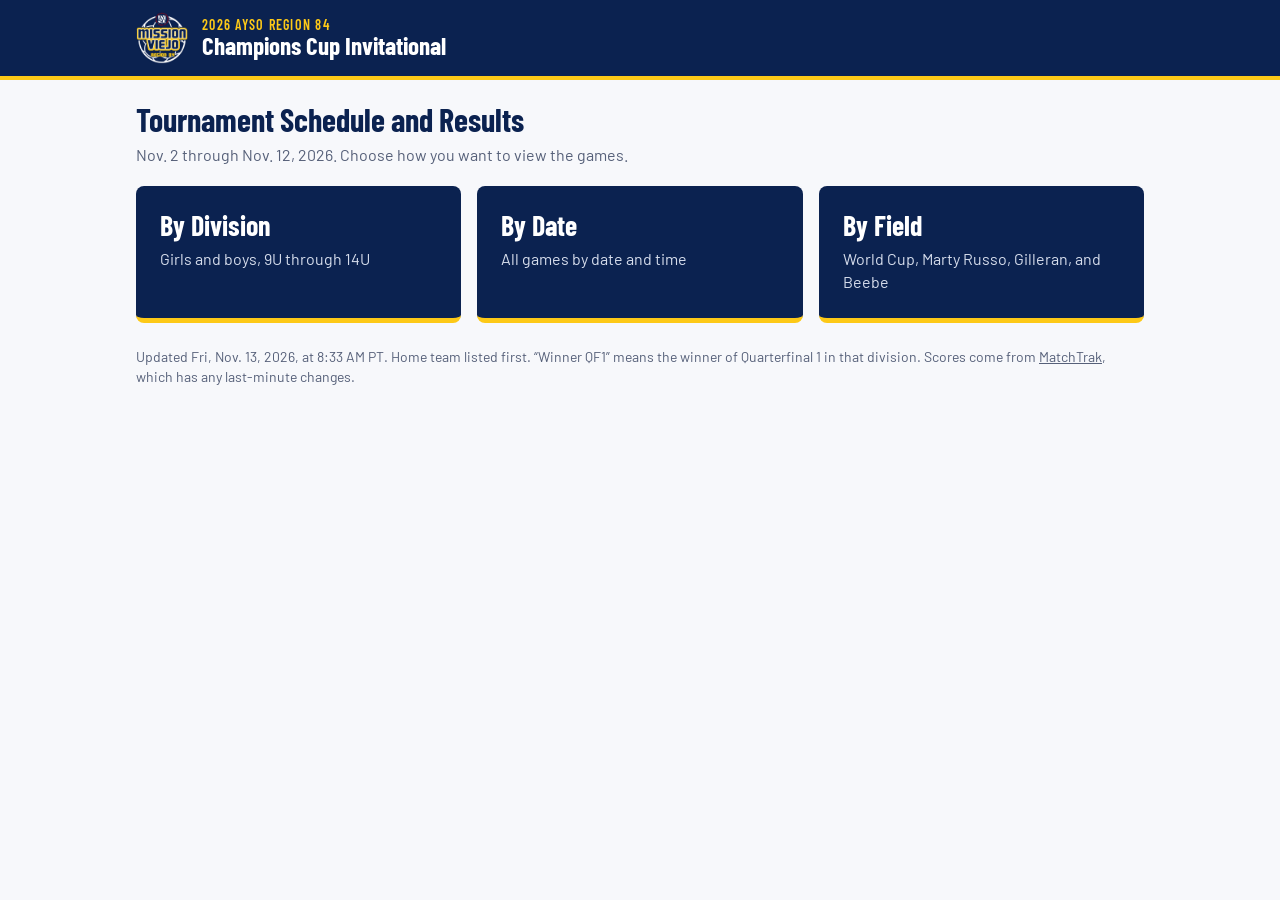
<file: index.html>
<!doctype html>
<html lang="en"><head><meta charset="utf-8">
<meta name="viewport" content="width=device-width,initial-scale=1,viewport-fit=cover">
<title>2026 AYSO Region 84 Champions Cup Invitational</title>
<link rel="icon" href="assets/logo-64.png">
<link rel="preconnect" href="https://fonts.googleapis.com">
<link rel="stylesheet" href="https://fonts.googleapis.com/css2?family=Barlow+Condensed:wght@600;700&family=Barlow:wght@400;600;700&display=swap">
<link rel="stylesheet" href="assets/site.css?v=11130833">
</head><body>
<header class="top"><div class="wrap"><img src="assets/logo-256.png" alt="AYSO Region 84 Mission Viejo logo">
<div class="brand"><div class="yr">2026 AYSO Region 84</div><div class="nm">Champions Cup Invitational</div></div></div></header>
<main class="wrap">
<h1>Tournament Schedule and Results</h1>
<p class="lead">Nov. 2 through Nov. 12, 2026.  Choose how you want to view the games.</p>
<div class="choices">
<a class="choice" href="divisions.html"><b>By Division</b><span>Girls and boys, 9U through 14U</span></a>
<a class="choice" href="schedule.html"><b>By Date</b><span>All games by date and time</span></a>
<a class="choice" href="fields.html"><b>By Field</b><span>World Cup, Marty Russo, Gilleran, and Beebe</span></a>
</div>
<p class="foot">Updated Fri, Nov. 13, 2026, at 8:33 AM PT.  Home team listed first.  &ldquo;Winner QF1&rdquo; means the winner of Quarterfinal 1 in that division.  Scores come from <a href="https://s11l84-26-fall.matchtrak.com/11/main.nsf/schedule-regiongames-t-by-div?OpenView&amp;Start=1&amp;Count=200&amp;ExpandView&amp;RestrictToCategory=R84">MatchTrak</a>, which has any last-minute changes.</p>
</main></body></html>
</file>
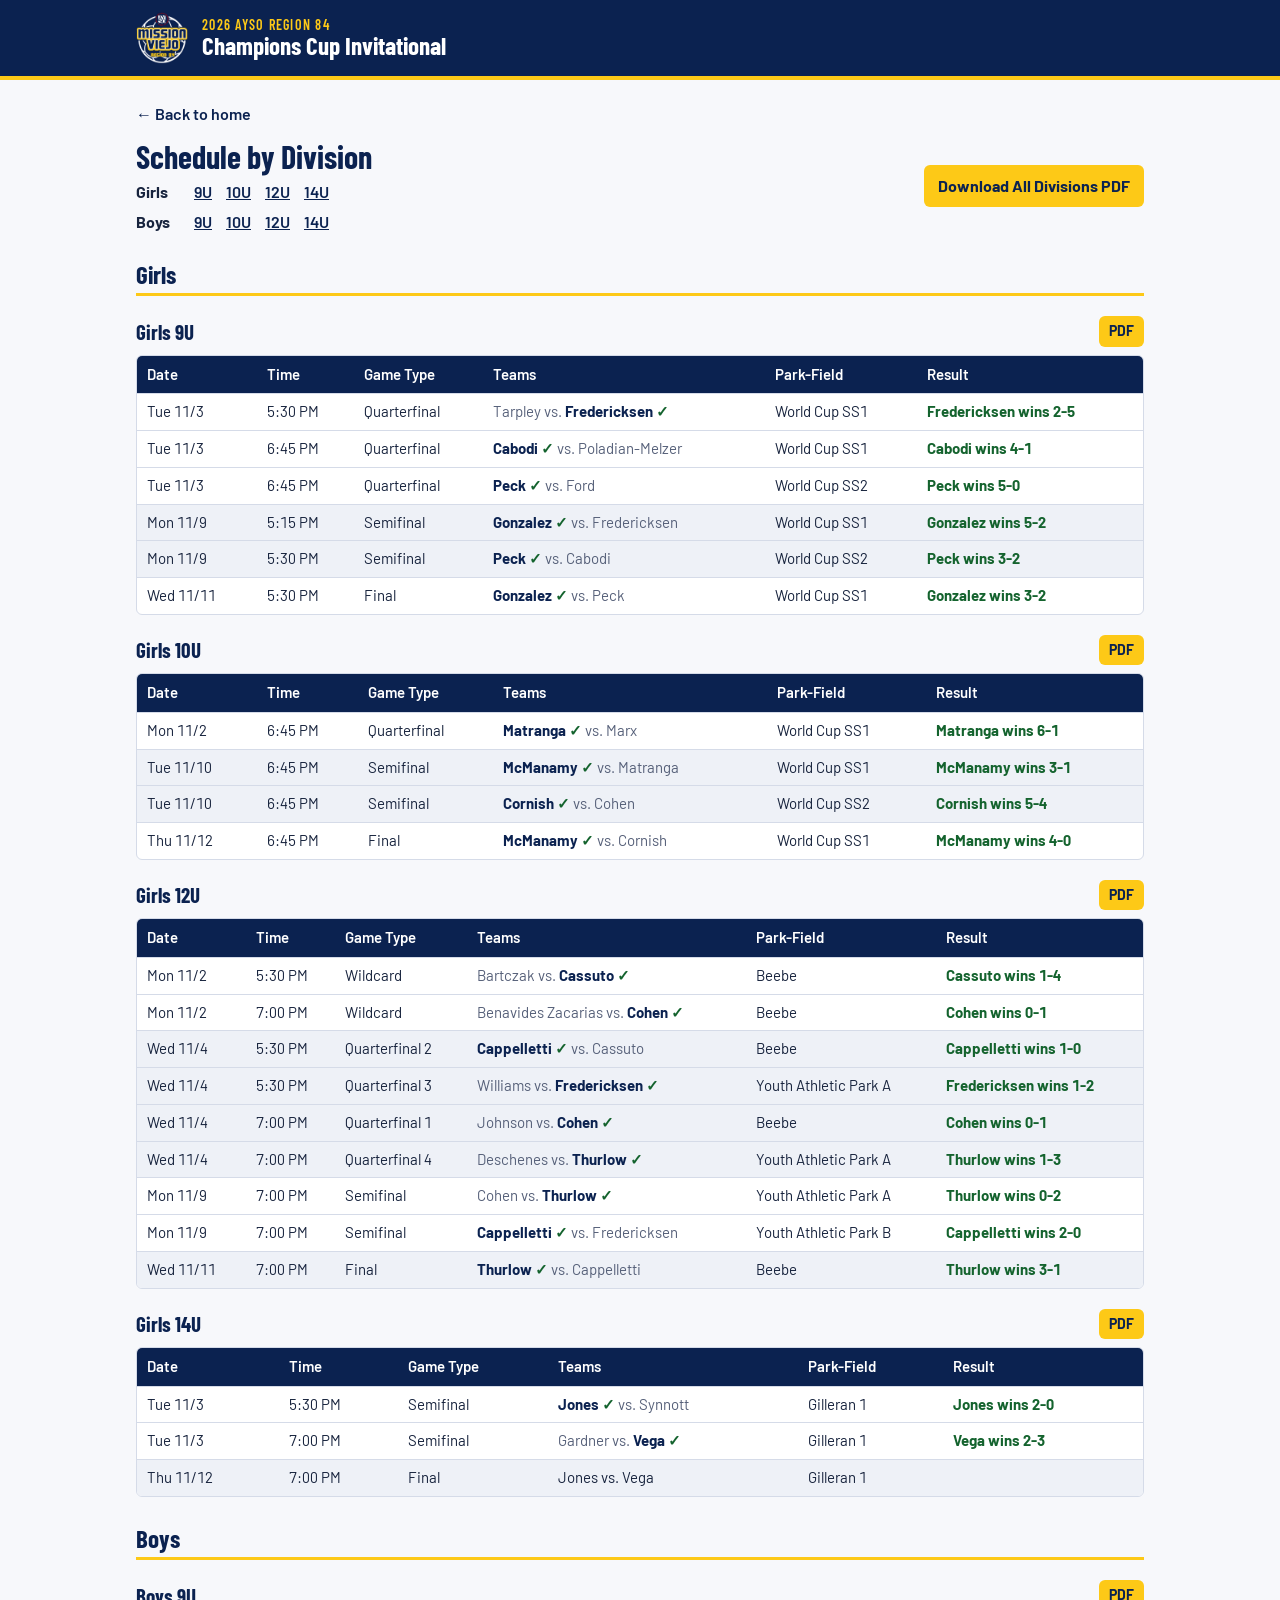
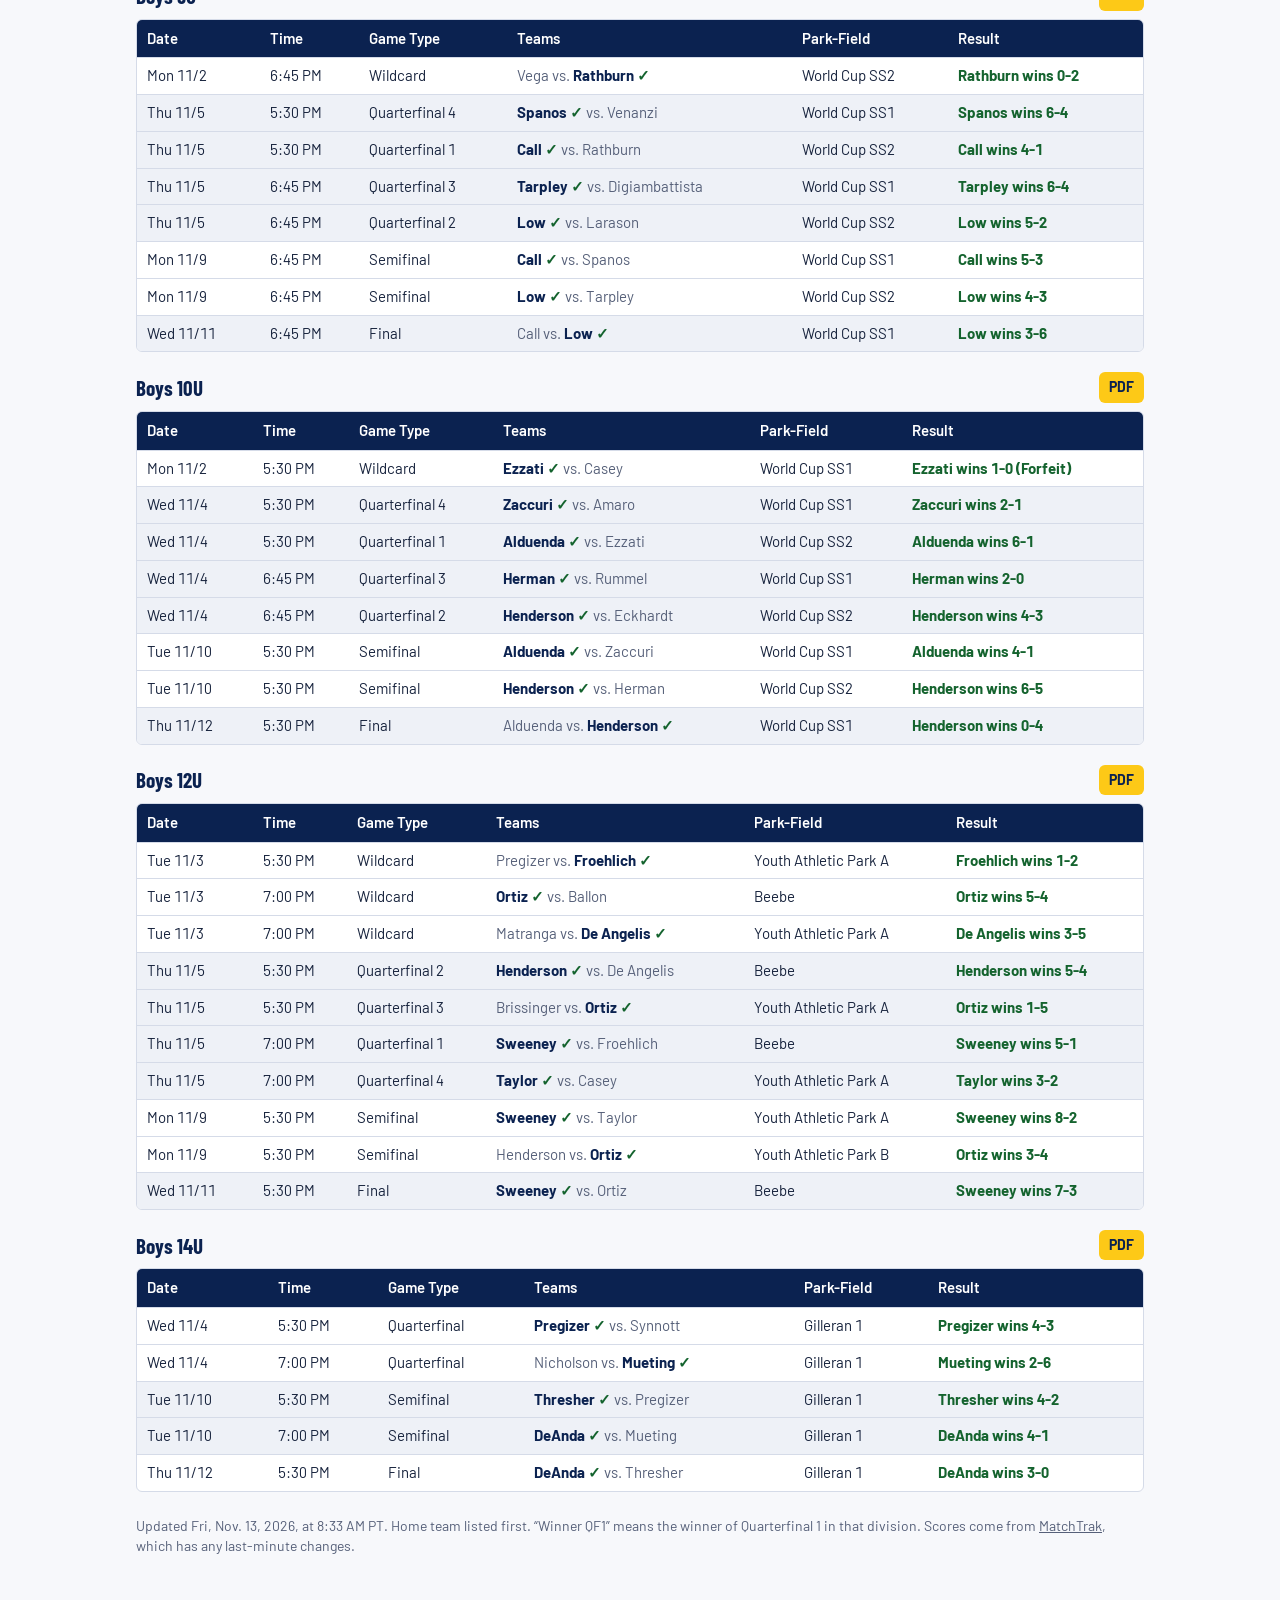
<file: divisions.html>
<!doctype html>
<html lang="en"><head><meta charset="utf-8">
<meta name="viewport" content="width=device-width,initial-scale=1,viewport-fit=cover">
<title>By Division | 2026 AYSO Region 84 Champions Cup Invitational</title>
<link rel="icon" href="assets/logo-64.png">
<link rel="preconnect" href="https://fonts.googleapis.com">
<link rel="stylesheet" href="https://fonts.googleapis.com/css2?family=Barlow+Condensed:wght@600;700&family=Barlow:wght@400;600;700&display=swap">
<link rel="stylesheet" href="assets/site.css?v=11130833">
</head><body>
<header class="top"><div class="wrap"><img src="assets/logo-256.png" alt="AYSO Region 84 Mission Viejo logo">
<div class="brand"><div class="yr">2026 AYSO Region 84</div><div class="nm">Champions Cup Invitational</div></div></div></header>
<main class="wrap">
<a class="back" href="index.html">&larr; Back to home</a>
<div class="bar"><div><h1>Schedule by Division</h1><div class="jump"><b>Girls</b><a href="#gu09">9U</a><a href="#gu10">10U</a><a href="#gu12">12U</a><a href="#gu14">14U</a></div><div class="jump"><b>Boys</b><a href="#bu09">9U</a><a href="#bu10">10U</a><a href="#bu12">12U</a><a href="#bu14">14U</a></div></div>
<a class="btn" href="pdf/2026-champions-cup-all-divisions.pdf?v=11130833" download>Download All Divisions PDF</a></div>
<section class="group"><h2>Girls</h2><div class="dv" id="gu09"><div class="dvh"><h3>Girls 9U</h3><a class="btn sm" href="pdf/2026-champions-cup-g9u.pdf?v=11130833" download>PDF</a></div><div class="tw"><table><thead><tr><th>Date</th><th>Time</th><th>Game Type</th><th>Teams</th><th>Park-Field</th><th>Result</th></tr></thead><tbody>
<tr><td class="nw when">Tue 11/3</td><td class="nw when">5:30 PM</td><td class="gt">Quarterfinal</td><td class="tm"><span class="lose">Tarpley</span> <span class="lose">vs.</span> <span class="win">Fredericksen</span></td><td data-l="Field">World Cup SS1</td><td class="r">Fredericksen wins 2-5</td></tr>
<tr><td class="nw when">Tue 11/3</td><td class="nw when">6:45 PM</td><td class="gt">Quarterfinal</td><td class="tm"><span class="win">Cabodi</span> <span class="lose">vs.</span> <span class="lose">Poladian-Melzer</span></td><td data-l="Field">World Cup SS1</td><td class="r">Cabodi wins 4-1</td></tr>
<tr><td class="nw when">Tue 11/3</td><td class="nw when">6:45 PM</td><td class="gt">Quarterfinal</td><td class="tm"><span class="win">Peck</span> <span class="lose">vs.</span> <span class="lose">Ford</span></td><td data-l="Field">World Cup SS2</td><td class="r">Peck wins 5-0</td></tr>
<tr class=alt><td class="nw when">Mon 11/9</td><td class="nw when">5:15 PM</td><td class="gt">Semifinal</td><td class="tm"><span class="win">Gonzalez</span> <span class="lose">vs.</span> <span class="lose">Fredericksen</span></td><td data-l="Field">World Cup SS1</td><td class="r">Gonzalez wins 5-2</td></tr>
<tr class=alt><td class="nw when">Mon 11/9</td><td class="nw when">5:30 PM</td><td class="gt">Semifinal</td><td class="tm"><span class="win">Peck</span> <span class="lose">vs.</span> <span class="lose">Cabodi</span></td><td data-l="Field">World Cup SS2</td><td class="r">Peck wins 3-2</td></tr>
<tr><td class="nw when">Wed 11/11</td><td class="nw when">5:30 PM</td><td class="gt">Final</td><td class="tm"><span class="win">Gonzalez</span> <span class="lose">vs.</span> <span class="lose">Peck</span></td><td data-l="Field">World Cup SS1</td><td class="r">Gonzalez wins 3-2</td></tr>
</tbody></table></div></div><div class="dv" id="gu10"><div class="dvh"><h3>Girls 10U</h3><a class="btn sm" href="pdf/2026-champions-cup-g10u.pdf?v=11130833" download>PDF</a></div><div class="tw"><table><thead><tr><th>Date</th><th>Time</th><th>Game Type</th><th>Teams</th><th>Park-Field</th><th>Result</th></tr></thead><tbody>
<tr><td class="nw when">Mon 11/2</td><td class="nw when">6:45 PM</td><td class="gt">Quarterfinal</td><td class="tm"><span class="win">Matranga</span> <span class="lose">vs.</span> <span class="lose">Marx</span></td><td data-l="Field">World Cup SS1</td><td class="r">Matranga wins 6-1</td></tr>
<tr class=alt><td class="nw when">Tue 11/10</td><td class="nw when">6:45 PM</td><td class="gt">Semifinal</td><td class="tm"><span class="win">McManamy</span> <span class="lose">vs.</span> <span class="lose">Matranga</span></td><td data-l="Field">World Cup SS1</td><td class="r">McManamy wins 3-1</td></tr>
<tr class=alt><td class="nw when">Tue 11/10</td><td class="nw when">6:45 PM</td><td class="gt">Semifinal</td><td class="tm"><span class="win">Cornish</span> <span class="lose">vs.</span> <span class="lose">Cohen</span></td><td data-l="Field">World Cup SS2</td><td class="r">Cornish wins 5-4</td></tr>
<tr><td class="nw when">Thu 11/12</td><td class="nw when">6:45 PM</td><td class="gt">Final</td><td class="tm"><span class="win">McManamy</span> <span class="lose">vs.</span> <span class="lose">Cornish</span></td><td data-l="Field">World Cup SS1</td><td class="r">McManamy wins 4-0</td></tr>
</tbody></table></div></div><div class="dv" id="gu12"><div class="dvh"><h3>Girls 12U</h3><a class="btn sm" href="pdf/2026-champions-cup-g12u.pdf?v=11130833" download>PDF</a></div><div class="tw"><table><thead><tr><th>Date</th><th>Time</th><th>Game Type</th><th>Teams</th><th>Park-Field</th><th>Result</th></tr></thead><tbody>
<tr><td class="nw when">Mon 11/2</td><td class="nw when">5:30 PM</td><td class="gt">Wildcard</td><td class="tm"><span class="lose">Bartczak</span> <span class="lose">vs.</span> <span class="win">Cassuto</span></td><td data-l="Field">Beebe</td><td class="r">Cassuto wins 1-4</td></tr>
<tr><td class="nw when">Mon 11/2</td><td class="nw when">7:00 PM</td><td class="gt">Wildcard</td><td class="tm"><span class="lose">Benavides Zacarias</span> <span class="lose">vs.</span> <span class="win">Cohen</span></td><td data-l="Field">Beebe</td><td class="r">Cohen wins 0-1</td></tr>
<tr class=alt><td class="nw when">Wed 11/4</td><td class="nw when">5:30 PM</td><td class="gt">Quarterfinal 2</td><td class="tm"><span class="win">Cappelletti</span> <span class="lose">vs.</span> <span class="lose">Cassuto</span></td><td data-l="Field">Beebe</td><td class="r">Cappelletti wins 1-0</td></tr>
<tr class=alt><td class="nw when">Wed 11/4</td><td class="nw when">5:30 PM</td><td class="gt">Quarterfinal 3</td><td class="tm"><span class="lose">Williams</span> <span class="lose">vs.</span> <span class="win">Fredericksen</span></td><td data-l="Field">Youth Athletic Park A</td><td class="r">Fredericksen wins 1-2</td></tr>
<tr class=alt><td class="nw when">Wed 11/4</td><td class="nw when">7:00 PM</td><td class="gt">Quarterfinal 1</td><td class="tm"><span class="lose">Johnson</span> <span class="lose">vs.</span> <span class="win">Cohen</span></td><td data-l="Field">Beebe</td><td class="r">Cohen wins 0-1</td></tr>
<tr class=alt><td class="nw when">Wed 11/4</td><td class="nw when">7:00 PM</td><td class="gt">Quarterfinal 4</td><td class="tm"><span class="lose">Deschenes</span> <span class="lose">vs.</span> <span class="win">Thurlow</span></td><td data-l="Field">Youth Athletic Park A</td><td class="r">Thurlow wins 1-3</td></tr>
<tr><td class="nw when">Mon 11/9</td><td class="nw when">7:00 PM</td><td class="gt">Semifinal</td><td class="tm"><span class="lose">Cohen</span> <span class="lose">vs.</span> <span class="win">Thurlow</span></td><td data-l="Field">Youth Athletic Park A</td><td class="r">Thurlow wins 0-2</td></tr>
<tr><td class="nw when">Mon 11/9</td><td class="nw when">7:00 PM</td><td class="gt">Semifinal</td><td class="tm"><span class="win">Cappelletti</span> <span class="lose">vs.</span> <span class="lose">Fredericksen</span></td><td data-l="Field">Youth Athletic Park B</td><td class="r">Cappelletti wins 2-0</td></tr>
<tr class=alt><td class="nw when">Wed 11/11</td><td class="nw when">7:00 PM</td><td class="gt">Final</td><td class="tm"><span class="win">Thurlow</span> <span class="lose">vs.</span> <span class="lose">Cappelletti</span></td><td data-l="Field">Beebe</td><td class="r">Thurlow wins 3-1</td></tr>
</tbody></table></div></div><div class="dv" id="gu14"><div class="dvh"><h3>Girls 14U</h3><a class="btn sm" href="pdf/2026-champions-cup-g14u.pdf?v=11130833" download>PDF</a></div><div class="tw"><table><thead><tr><th>Date</th><th>Time</th><th>Game Type</th><th>Teams</th><th>Park-Field</th><th>Result</th></tr></thead><tbody>
<tr><td class="nw when">Tue 11/3</td><td class="nw when">5:30 PM</td><td class="gt">Semifinal</td><td class="tm"><span class="win">Jones</span> <span class="lose">vs.</span> <span class="lose">Synnott</span></td><td data-l="Field">Gilleran 1</td><td class="r">Jones wins 2-0</td></tr>
<tr><td class="nw when">Tue 11/3</td><td class="nw when">7:00 PM</td><td class="gt">Semifinal</td><td class="tm"><span class="lose">Gardner</span> <span class="lose">vs.</span> <span class="win">Vega</span></td><td data-l="Field">Gilleran 1</td><td class="r">Vega wins 2-3</td></tr>
<tr class=alt><td class="nw when">Thu 11/12</td><td class="nw when">7:00 PM</td><td class="gt">Final</td><td class="tm">Jones vs. Vega</td><td data-l="Field">Gilleran 1</td><td class="r"></td></tr>
</tbody></table></div></div></section><section class="group"><h2>Boys</h2><div class="dv" id="bu09"><div class="dvh"><h3>Boys 9U</h3><a class="btn sm" href="pdf/2026-champions-cup-b9u.pdf?v=11130833" download>PDF</a></div><div class="tw"><table><thead><tr><th>Date</th><th>Time</th><th>Game Type</th><th>Teams</th><th>Park-Field</th><th>Result</th></tr></thead><tbody>
<tr><td class="nw when">Mon 11/2</td><td class="nw when">6:45 PM</td><td class="gt">Wildcard</td><td class="tm"><span class="lose">Vega</span> <span class="lose">vs.</span> <span class="win">Rathburn</span></td><td data-l="Field">World Cup SS2</td><td class="r">Rathburn wins 0-2</td></tr>
<tr class=alt><td class="nw when">Thu 11/5</td><td class="nw when">5:30 PM</td><td class="gt">Quarterfinal 4</td><td class="tm"><span class="win">Spanos</span> <span class="lose">vs.</span> <span class="lose">Venanzi</span></td><td data-l="Field">World Cup SS1</td><td class="r">Spanos wins 6-4</td></tr>
<tr class=alt><td class="nw when">Thu 11/5</td><td class="nw when">5:30 PM</td><td class="gt">Quarterfinal 1</td><td class="tm"><span class="win">Call</span> <span class="lose">vs.</span> <span class="lose">Rathburn</span></td><td data-l="Field">World Cup SS2</td><td class="r">Call wins 4-1</td></tr>
<tr class=alt><td class="nw when">Thu 11/5</td><td class="nw when">6:45 PM</td><td class="gt">Quarterfinal 3</td><td class="tm"><span class="win">Tarpley</span> <span class="lose">vs.</span> <span class="lose">Digiambattista</span></td><td data-l="Field">World Cup SS1</td><td class="r">Tarpley wins 6-4</td></tr>
<tr class=alt><td class="nw when">Thu 11/5</td><td class="nw when">6:45 PM</td><td class="gt">Quarterfinal 2</td><td class="tm"><span class="win">Low</span> <span class="lose">vs.</span> <span class="lose">Larason</span></td><td data-l="Field">World Cup SS2</td><td class="r">Low wins 5-2</td></tr>
<tr><td class="nw when">Mon 11/9</td><td class="nw when">6:45 PM</td><td class="gt">Semifinal</td><td class="tm"><span class="win">Call</span> <span class="lose">vs.</span> <span class="lose">Spanos</span></td><td data-l="Field">World Cup SS1</td><td class="r">Call wins 5-3</td></tr>
<tr><td class="nw when">Mon 11/9</td><td class="nw when">6:45 PM</td><td class="gt">Semifinal</td><td class="tm"><span class="win">Low</span> <span class="lose">vs.</span> <span class="lose">Tarpley</span></td><td data-l="Field">World Cup SS2</td><td class="r">Low wins 4-3</td></tr>
<tr class=alt><td class="nw when">Wed 11/11</td><td class="nw when">6:45 PM</td><td class="gt">Final</td><td class="tm"><span class="lose">Call</span> <span class="lose">vs.</span> <span class="win">Low</span></td><td data-l="Field">World Cup SS1</td><td class="r">Low wins 3-6</td></tr>
</tbody></table></div></div><div class="dv" id="bu10"><div class="dvh"><h3>Boys 10U</h3><a class="btn sm" href="pdf/2026-champions-cup-b10u.pdf?v=11130833" download>PDF</a></div><div class="tw"><table><thead><tr><th>Date</th><th>Time</th><th>Game Type</th><th>Teams</th><th>Park-Field</th><th>Result</th></tr></thead><tbody>
<tr><td class="nw when">Mon 11/2</td><td class="nw when">5:30 PM</td><td class="gt">Wildcard</td><td class="tm"><span class="win">Ezzati</span> <span class="lose">vs.</span> <span class="lose">Casey</span></td><td data-l="Field">World Cup SS1</td><td class="r">Ezzati wins 1-0 (Forfeit)</td></tr>
<tr class=alt><td class="nw when">Wed 11/4</td><td class="nw when">5:30 PM</td><td class="gt">Quarterfinal 4</td><td class="tm"><span class="win">Zaccuri</span> <span class="lose">vs.</span> <span class="lose">Amaro</span></td><td data-l="Field">World Cup SS1</td><td class="r">Zaccuri wins 2-1</td></tr>
<tr class=alt><td class="nw when">Wed 11/4</td><td class="nw when">5:30 PM</td><td class="gt">Quarterfinal 1</td><td class="tm"><span class="win">Alduenda</span> <span class="lose">vs.</span> <span class="lose">Ezzati</span></td><td data-l="Field">World Cup SS2</td><td class="r">Alduenda wins 6-1</td></tr>
<tr class=alt><td class="nw when">Wed 11/4</td><td class="nw when">6:45 PM</td><td class="gt">Quarterfinal 3</td><td class="tm"><span class="win">Herman</span> <span class="lose">vs.</span> <span class="lose">Rummel</span></td><td data-l="Field">World Cup SS1</td><td class="r">Herman wins 2-0</td></tr>
<tr class=alt><td class="nw when">Wed 11/4</td><td class="nw when">6:45 PM</td><td class="gt">Quarterfinal 2</td><td class="tm"><span class="win">Henderson</span> <span class="lose">vs.</span> <span class="lose">Eckhardt</span></td><td data-l="Field">World Cup SS2</td><td class="r">Henderson wins 4-3</td></tr>
<tr><td class="nw when">Tue 11/10</td><td class="nw when">5:30 PM</td><td class="gt">Semifinal</td><td class="tm"><span class="win">Alduenda</span> <span class="lose">vs.</span> <span class="lose">Zaccuri</span></td><td data-l="Field">World Cup SS1</td><td class="r">Alduenda wins 4-1</td></tr>
<tr><td class="nw when">Tue 11/10</td><td class="nw when">5:30 PM</td><td class="gt">Semifinal</td><td class="tm"><span class="win">Henderson</span> <span class="lose">vs.</span> <span class="lose">Herman</span></td><td data-l="Field">World Cup SS2</td><td class="r">Henderson wins 6-5</td></tr>
<tr class=alt><td class="nw when">Thu 11/12</td><td class="nw when">5:30 PM</td><td class="gt">Final</td><td class="tm"><span class="lose">Alduenda</span> <span class="lose">vs.</span> <span class="win">Henderson</span></td><td data-l="Field">World Cup SS1</td><td class="r">Henderson wins 0-4</td></tr>
</tbody></table></div></div><div class="dv" id="bu12"><div class="dvh"><h3>Boys 12U</h3><a class="btn sm" href="pdf/2026-champions-cup-b12u.pdf?v=11130833" download>PDF</a></div><div class="tw"><table><thead><tr><th>Date</th><th>Time</th><th>Game Type</th><th>Teams</th><th>Park-Field</th><th>Result</th></tr></thead><tbody>
<tr><td class="nw when">Tue 11/3</td><td class="nw when">5:30 PM</td><td class="gt">Wildcard</td><td class="tm"><span class="lose">Pregizer</span> <span class="lose">vs.</span> <span class="win">Froehlich</span></td><td data-l="Field">Youth Athletic Park A</td><td class="r">Froehlich wins 1-2</td></tr>
<tr><td class="nw when">Tue 11/3</td><td class="nw when">7:00 PM</td><td class="gt">Wildcard</td><td class="tm"><span class="win">Ortiz</span> <span class="lose">vs.</span> <span class="lose">Ballon</span></td><td data-l="Field">Beebe</td><td class="r">Ortiz wins 5-4</td></tr>
<tr><td class="nw when">Tue 11/3</td><td class="nw when">7:00 PM</td><td class="gt">Wildcard</td><td class="tm"><span class="lose">Matranga</span> <span class="lose">vs.</span> <span class="win">De Angelis</span></td><td data-l="Field">Youth Athletic Park A</td><td class="r">De Angelis wins 3-5</td></tr>
<tr class=alt><td class="nw when">Thu 11/5</td><td class="nw when">5:30 PM</td><td class="gt">Quarterfinal 2</td><td class="tm"><span class="win">Henderson</span> <span class="lose">vs.</span> <span class="lose">De Angelis</span></td><td data-l="Field">Beebe</td><td class="r">Henderson wins 5-4</td></tr>
<tr class=alt><td class="nw when">Thu 11/5</td><td class="nw when">5:30 PM</td><td class="gt">Quarterfinal 3</td><td class="tm"><span class="lose">Brissinger</span> <span class="lose">vs.</span> <span class="win">Ortiz</span></td><td data-l="Field">Youth Athletic Park A</td><td class="r">Ortiz wins 1-5</td></tr>
<tr class=alt><td class="nw when">Thu 11/5</td><td class="nw when">7:00 PM</td><td class="gt">Quarterfinal 1</td><td class="tm"><span class="win">Sweeney</span> <span class="lose">vs.</span> <span class="lose">Froehlich</span></td><td data-l="Field">Beebe</td><td class="r">Sweeney wins 5-1</td></tr>
<tr class=alt><td class="nw when">Thu 11/5</td><td class="nw when">7:00 PM</td><td class="gt">Quarterfinal 4</td><td class="tm"><span class="win">Taylor</span> <span class="lose">vs.</span> <span class="lose">Casey</span></td><td data-l="Field">Youth Athletic Park A</td><td class="r">Taylor wins 3-2</td></tr>
<tr><td class="nw when">Mon 11/9</td><td class="nw when">5:30 PM</td><td class="gt">Semifinal</td><td class="tm"><span class="win">Sweeney</span> <span class="lose">vs.</span> <span class="lose">Taylor</span></td><td data-l="Field">Youth Athletic Park A</td><td class="r">Sweeney wins 8-2</td></tr>
<tr><td class="nw when">Mon 11/9</td><td class="nw when">5:30 PM</td><td class="gt">Semifinal</td><td class="tm"><span class="lose">Henderson</span> <span class="lose">vs.</span> <span class="win">Ortiz</span></td><td data-l="Field">Youth Athletic Park B</td><td class="r">Ortiz wins 3-4</td></tr>
<tr class=alt><td class="nw when">Wed 11/11</td><td class="nw when">5:30 PM</td><td class="gt">Final</td><td class="tm"><span class="win">Sweeney</span> <span class="lose">vs.</span> <span class="lose">Ortiz</span></td><td data-l="Field">Beebe</td><td class="r">Sweeney wins 7-3</td></tr>
</tbody></table></div></div><div class="dv" id="bu14"><div class="dvh"><h3>Boys 14U</h3><a class="btn sm" href="pdf/2026-champions-cup-b14u.pdf?v=11130833" download>PDF</a></div><div class="tw"><table><thead><tr><th>Date</th><th>Time</th><th>Game Type</th><th>Teams</th><th>Park-Field</th><th>Result</th></tr></thead><tbody>
<tr><td class="nw when">Wed 11/4</td><td class="nw when">5:30 PM</td><td class="gt">Quarterfinal</td><td class="tm"><span class="win">Pregizer</span> <span class="lose">vs.</span> <span class="lose">Synnott</span></td><td data-l="Field">Gilleran 1</td><td class="r">Pregizer wins 4-3</td></tr>
<tr><td class="nw when">Wed 11/4</td><td class="nw when">7:00 PM</td><td class="gt">Quarterfinal</td><td class="tm"><span class="lose">Nicholson</span> <span class="lose">vs.</span> <span class="win">Mueting</span></td><td data-l="Field">Gilleran 1</td><td class="r">Mueting wins 2-6</td></tr>
<tr class=alt><td class="nw when">Tue 11/10</td><td class="nw when">5:30 PM</td><td class="gt">Semifinal</td><td class="tm"><span class="win">Thresher</span> <span class="lose">vs.</span> <span class="lose">Pregizer</span></td><td data-l="Field">Gilleran 1</td><td class="r">Thresher wins 4-2</td></tr>
<tr class=alt><td class="nw when">Tue 11/10</td><td class="nw when">7:00 PM</td><td class="gt">Semifinal</td><td class="tm"><span class="win">DeAnda</span> <span class="lose">vs.</span> <span class="lose">Mueting</span></td><td data-l="Field">Gilleran 1</td><td class="r">DeAnda wins 4-1</td></tr>
<tr><td class="nw when">Thu 11/12</td><td class="nw when">5:30 PM</td><td class="gt">Final</td><td class="tm"><span class="win">DeAnda</span> <span class="lose">vs.</span> <span class="lose">Thresher</span></td><td data-l="Field">Gilleran 1</td><td class="r">DeAnda wins 3-0</td></tr>
</tbody></table></div></div></section>
<p class="foot">Updated Fri, Nov. 13, 2026, at 8:33 AM PT.  Home team listed first.  &ldquo;Winner QF1&rdquo; means the winner of Quarterfinal 1 in that division.  Scores come from <a href="https://s11l84-26-fall.matchtrak.com/11/main.nsf/schedule-regiongames-t-by-div?OpenView&amp;Start=1&amp;Count=200&amp;ExpandView&amp;RestrictToCategory=R84">MatchTrak</a>, which has any last-minute changes.</p>
</main></body></html>
</file>
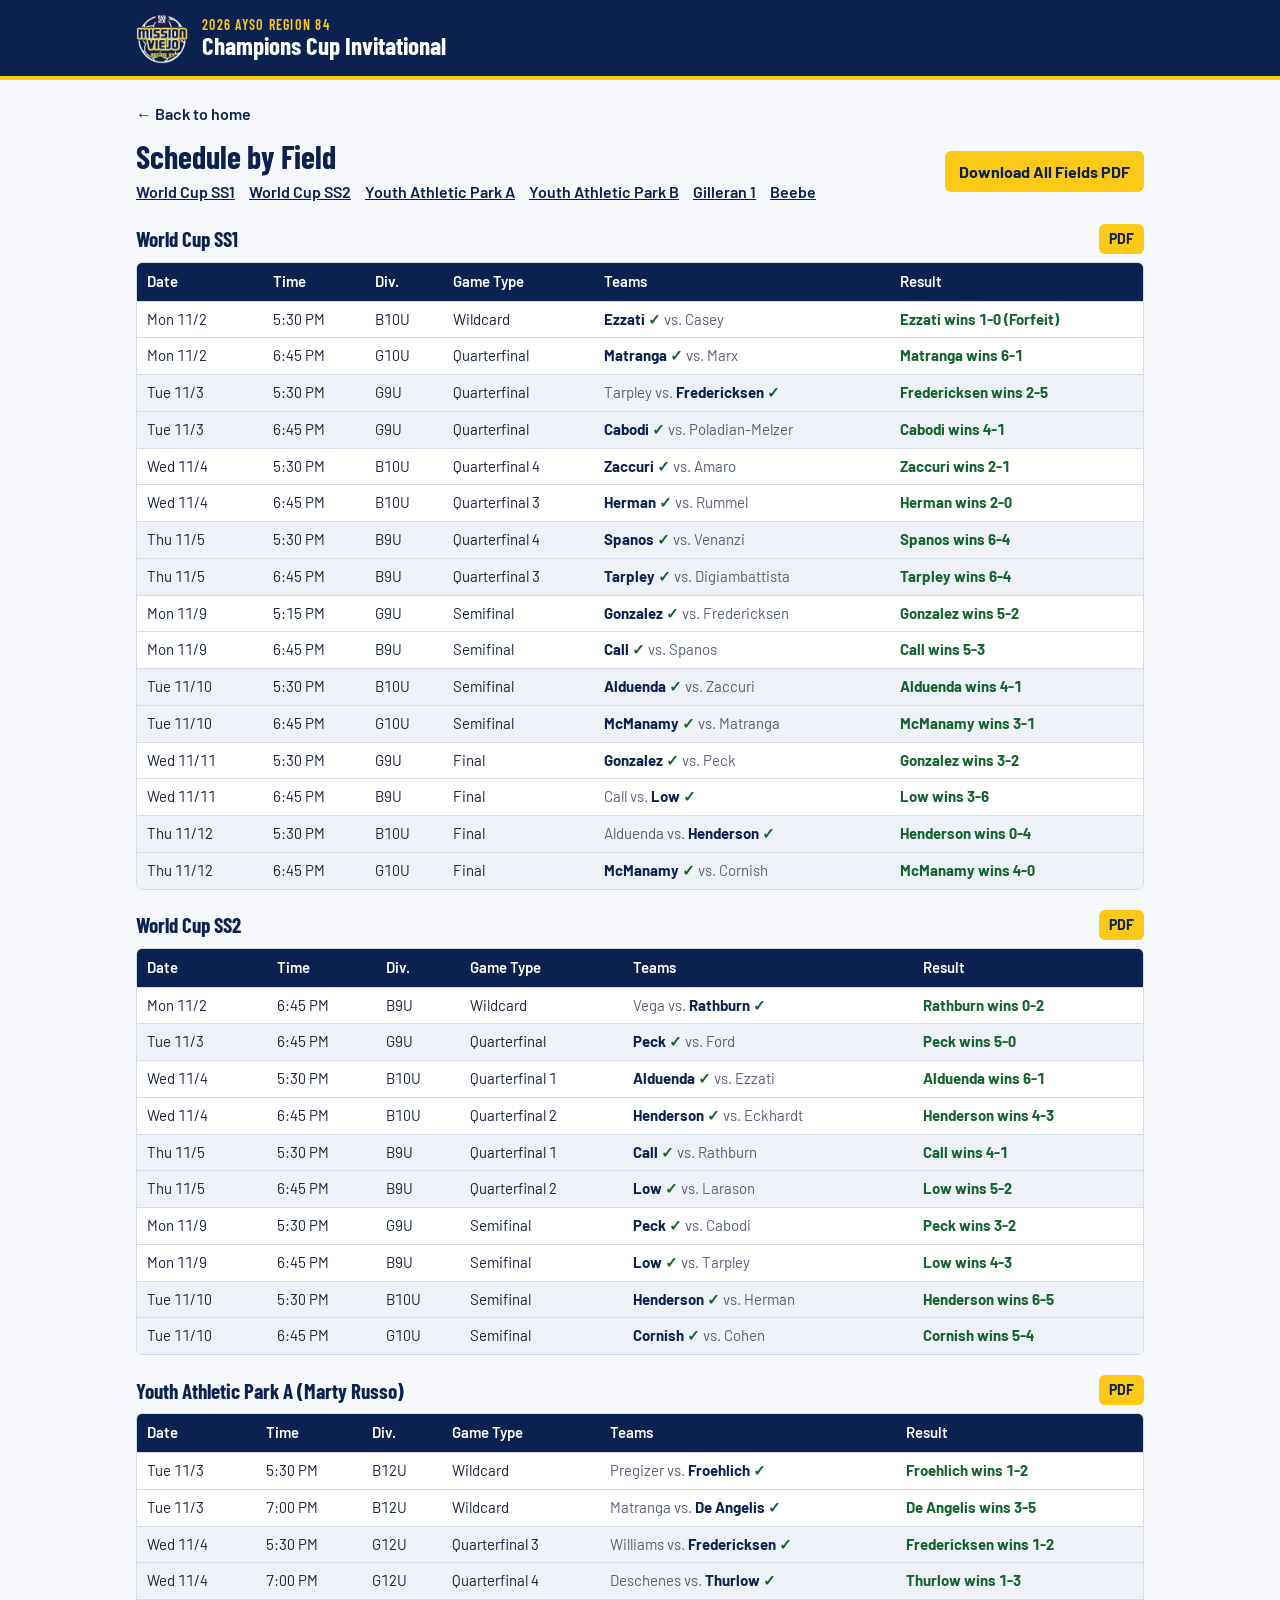
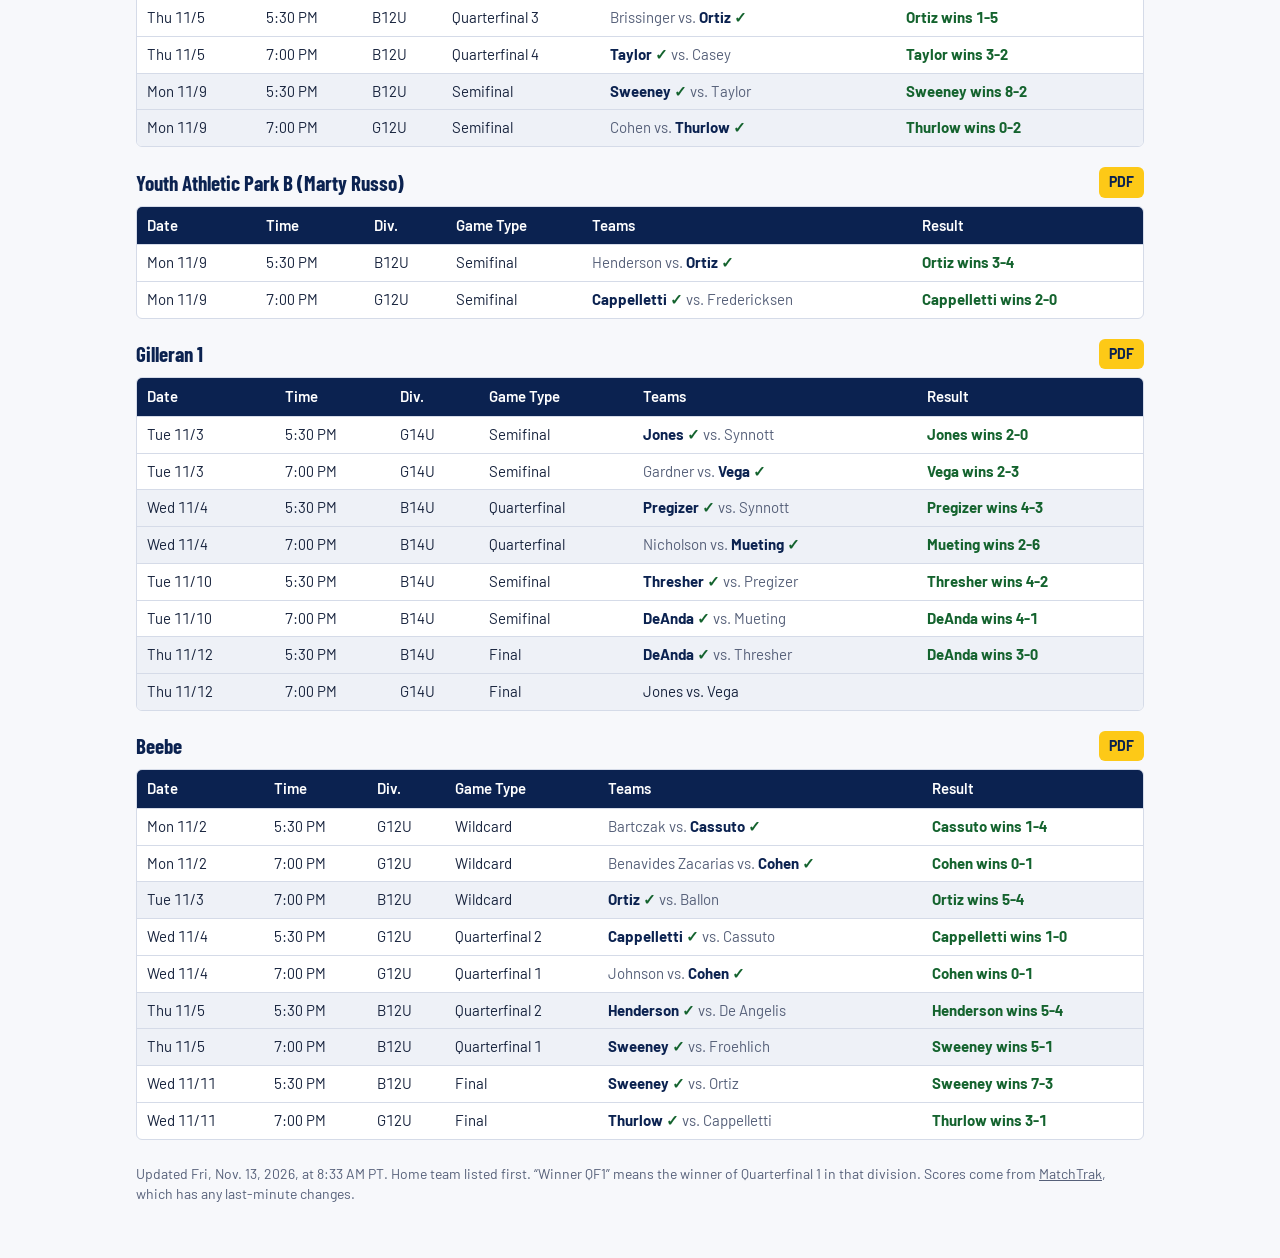
<file: fields.html>
<!doctype html>
<html lang="en"><head><meta charset="utf-8">
<meta name="viewport" content="width=device-width,initial-scale=1,viewport-fit=cover">
<title>By Field | 2026 AYSO Region 84 Champions Cup Invitational</title>
<link rel="icon" href="assets/logo-64.png">
<link rel="preconnect" href="https://fonts.googleapis.com">
<link rel="stylesheet" href="https://fonts.googleapis.com/css2?family=Barlow+Condensed:wght@600;700&family=Barlow:wght@400;600;700&display=swap">
<link rel="stylesheet" href="assets/site.css?v=11130833">
</head><body>
<header class="top"><div class="wrap"><img src="assets/logo-256.png" alt="AYSO Region 84 Mission Viejo logo">
<div class="brand"><div class="yr">2026 AYSO Region 84</div><div class="nm">Champions Cup Invitational</div></div></div></header>
<main class="wrap">
<a class="back" href="index.html">&larr; Back to home</a>
<div class="bar"><div><h1>Schedule by Field</h1><div class="jump"><a href="#world-cup-ss1">World Cup SS1</a><a href="#world-cup-ss2">World Cup SS2</a><a href="#youth-athletic-park-a">Youth Athletic Park A</a><a href="#youth-athletic-park-b">Youth Athletic Park B</a><a href="#gilleran-1">Gilleran 1</a><a href="#beebe">Beebe</a></div></div>
<a class="btn" href="pdf/2026-champions-cup-all-fields.pdf?v=11130833" download>Download All Fields PDF</a></div>
<div class="dv" id="world-cup-ss1"><div class="dvh"><h3>World Cup SS1</h3>
<a class="btn sm" href="pdf/2026-champions-cup-field-world-cup-ss1.pdf?v=11130833" download>PDF</a></div><div class="tw"><table><thead><tr><th>Date</th><th>Time</th><th>Div.</th><th>Game Type</th><th>Teams</th><th>Result</th></tr></thead><tbody>
<tr><td class="nw when">Mon 11/2</td><td class="nw when">5:30 PM</td><td class="nw gt">B10U</td><td class="gt">Wildcard</td><td class="tm"><span class="win">Ezzati</span> <span class="lose">vs.</span> <span class="lose">Casey</span></td><td class="r">Ezzati wins 1-0 (Forfeit)</td></tr>
<tr><td class="nw when">Mon 11/2</td><td class="nw when">6:45 PM</td><td class="nw gt">G10U</td><td class="gt">Quarterfinal</td><td class="tm"><span class="win">Matranga</span> <span class="lose">vs.</span> <span class="lose">Marx</span></td><td class="r">Matranga wins 6-1</td></tr>
<tr class=alt><td class="nw when">Tue 11/3</td><td class="nw when">5:30 PM</td><td class="nw gt">G9U</td><td class="gt">Quarterfinal</td><td class="tm"><span class="lose">Tarpley</span> <span class="lose">vs.</span> <span class="win">Fredericksen</span></td><td class="r">Fredericksen wins 2-5</td></tr>
<tr class=alt><td class="nw when">Tue 11/3</td><td class="nw when">6:45 PM</td><td class="nw gt">G9U</td><td class="gt">Quarterfinal</td><td class="tm"><span class="win">Cabodi</span> <span class="lose">vs.</span> <span class="lose">Poladian-Melzer</span></td><td class="r">Cabodi wins 4-1</td></tr>
<tr><td class="nw when">Wed 11/4</td><td class="nw when">5:30 PM</td><td class="nw gt">B10U</td><td class="gt">Quarterfinal 4</td><td class="tm"><span class="win">Zaccuri</span> <span class="lose">vs.</span> <span class="lose">Amaro</span></td><td class="r">Zaccuri wins 2-1</td></tr>
<tr><td class="nw when">Wed 11/4</td><td class="nw when">6:45 PM</td><td class="nw gt">B10U</td><td class="gt">Quarterfinal 3</td><td class="tm"><span class="win">Herman</span> <span class="lose">vs.</span> <span class="lose">Rummel</span></td><td class="r">Herman wins 2-0</td></tr>
<tr class=alt><td class="nw when">Thu 11/5</td><td class="nw when">5:30 PM</td><td class="nw gt">B9U</td><td class="gt">Quarterfinal 4</td><td class="tm"><span class="win">Spanos</span> <span class="lose">vs.</span> <span class="lose">Venanzi</span></td><td class="r">Spanos wins 6-4</td></tr>
<tr class=alt><td class="nw when">Thu 11/5</td><td class="nw when">6:45 PM</td><td class="nw gt">B9U</td><td class="gt">Quarterfinal 3</td><td class="tm"><span class="win">Tarpley</span> <span class="lose">vs.</span> <span class="lose">Digiambattista</span></td><td class="r">Tarpley wins 6-4</td></tr>
<tr><td class="nw when">Mon 11/9</td><td class="nw when">5:15 PM</td><td class="nw gt">G9U</td><td class="gt">Semifinal</td><td class="tm"><span class="win">Gonzalez</span> <span class="lose">vs.</span> <span class="lose">Fredericksen</span></td><td class="r">Gonzalez wins 5-2</td></tr>
<tr><td class="nw when">Mon 11/9</td><td class="nw when">6:45 PM</td><td class="nw gt">B9U</td><td class="gt">Semifinal</td><td class="tm"><span class="win">Call</span> <span class="lose">vs.</span> <span class="lose">Spanos</span></td><td class="r">Call wins 5-3</td></tr>
<tr class=alt><td class="nw when">Tue 11/10</td><td class="nw when">5:30 PM</td><td class="nw gt">B10U</td><td class="gt">Semifinal</td><td class="tm"><span class="win">Alduenda</span> <span class="lose">vs.</span> <span class="lose">Zaccuri</span></td><td class="r">Alduenda wins 4-1</td></tr>
<tr class=alt><td class="nw when">Tue 11/10</td><td class="nw when">6:45 PM</td><td class="nw gt">G10U</td><td class="gt">Semifinal</td><td class="tm"><span class="win">McManamy</span> <span class="lose">vs.</span> <span class="lose">Matranga</span></td><td class="r">McManamy wins 3-1</td></tr>
<tr><td class="nw when">Wed 11/11</td><td class="nw when">5:30 PM</td><td class="nw gt">G9U</td><td class="gt">Final</td><td class="tm"><span class="win">Gonzalez</span> <span class="lose">vs.</span> <span class="lose">Peck</span></td><td class="r">Gonzalez wins 3-2</td></tr>
<tr><td class="nw when">Wed 11/11</td><td class="nw when">6:45 PM</td><td class="nw gt">B9U</td><td class="gt">Final</td><td class="tm"><span class="lose">Call</span> <span class="lose">vs.</span> <span class="win">Low</span></td><td class="r">Low wins 3-6</td></tr>
<tr class=alt><td class="nw when">Thu 11/12</td><td class="nw when">5:30 PM</td><td class="nw gt">B10U</td><td class="gt">Final</td><td class="tm"><span class="lose">Alduenda</span> <span class="lose">vs.</span> <span class="win">Henderson</span></td><td class="r">Henderson wins 0-4</td></tr>
<tr class=alt><td class="nw when">Thu 11/12</td><td class="nw when">6:45 PM</td><td class="nw gt">G10U</td><td class="gt">Final</td><td class="tm"><span class="win">McManamy</span> <span class="lose">vs.</span> <span class="lose">Cornish</span></td><td class="r">McManamy wins 4-0</td></tr>
</tbody></table></div></div><div class="dv" id="world-cup-ss2"><div class="dvh"><h3>World Cup SS2</h3>
<a class="btn sm" href="pdf/2026-champions-cup-field-world-cup-ss2.pdf?v=11130833" download>PDF</a></div><div class="tw"><table><thead><tr><th>Date</th><th>Time</th><th>Div.</th><th>Game Type</th><th>Teams</th><th>Result</th></tr></thead><tbody>
<tr><td class="nw when">Mon 11/2</td><td class="nw when">6:45 PM</td><td class="nw gt">B9U</td><td class="gt">Wildcard</td><td class="tm"><span class="lose">Vega</span> <span class="lose">vs.</span> <span class="win">Rathburn</span></td><td class="r">Rathburn wins 0-2</td></tr>
<tr class=alt><td class="nw when">Tue 11/3</td><td class="nw when">6:45 PM</td><td class="nw gt">G9U</td><td class="gt">Quarterfinal</td><td class="tm"><span class="win">Peck</span> <span class="lose">vs.</span> <span class="lose">Ford</span></td><td class="r">Peck wins 5-0</td></tr>
<tr><td class="nw when">Wed 11/4</td><td class="nw when">5:30 PM</td><td class="nw gt">B10U</td><td class="gt">Quarterfinal 1</td><td class="tm"><span class="win">Alduenda</span> <span class="lose">vs.</span> <span class="lose">Ezzati</span></td><td class="r">Alduenda wins 6-1</td></tr>
<tr><td class="nw when">Wed 11/4</td><td class="nw when">6:45 PM</td><td class="nw gt">B10U</td><td class="gt">Quarterfinal 2</td><td class="tm"><span class="win">Henderson</span> <span class="lose">vs.</span> <span class="lose">Eckhardt</span></td><td class="r">Henderson wins 4-3</td></tr>
<tr class=alt><td class="nw when">Thu 11/5</td><td class="nw when">5:30 PM</td><td class="nw gt">B9U</td><td class="gt">Quarterfinal 1</td><td class="tm"><span class="win">Call</span> <span class="lose">vs.</span> <span class="lose">Rathburn</span></td><td class="r">Call wins 4-1</td></tr>
<tr class=alt><td class="nw when">Thu 11/5</td><td class="nw when">6:45 PM</td><td class="nw gt">B9U</td><td class="gt">Quarterfinal 2</td><td class="tm"><span class="win">Low</span> <span class="lose">vs.</span> <span class="lose">Larason</span></td><td class="r">Low wins 5-2</td></tr>
<tr><td class="nw when">Mon 11/9</td><td class="nw when">5:30 PM</td><td class="nw gt">G9U</td><td class="gt">Semifinal</td><td class="tm"><span class="win">Peck</span> <span class="lose">vs.</span> <span class="lose">Cabodi</span></td><td class="r">Peck wins 3-2</td></tr>
<tr><td class="nw when">Mon 11/9</td><td class="nw when">6:45 PM</td><td class="nw gt">B9U</td><td class="gt">Semifinal</td><td class="tm"><span class="win">Low</span> <span class="lose">vs.</span> <span class="lose">Tarpley</span></td><td class="r">Low wins 4-3</td></tr>
<tr class=alt><td class="nw when">Tue 11/10</td><td class="nw when">5:30 PM</td><td class="nw gt">B10U</td><td class="gt">Semifinal</td><td class="tm"><span class="win">Henderson</span> <span class="lose">vs.</span> <span class="lose">Herman</span></td><td class="r">Henderson wins 6-5</td></tr>
<tr class=alt><td class="nw when">Tue 11/10</td><td class="nw when">6:45 PM</td><td class="nw gt">G10U</td><td class="gt">Semifinal</td><td class="tm"><span class="win">Cornish</span> <span class="lose">vs.</span> <span class="lose">Cohen</span></td><td class="r">Cornish wins 5-4</td></tr>
</tbody></table></div></div><div class="dv" id="youth-athletic-park-a"><div class="dvh"><h3>Youth Athletic Park A (Marty Russo)</h3>
<a class="btn sm" href="pdf/2026-champions-cup-field-youth-athletic-park-a.pdf?v=11130833" download>PDF</a></div><div class="tw"><table><thead><tr><th>Date</th><th>Time</th><th>Div.</th><th>Game Type</th><th>Teams</th><th>Result</th></tr></thead><tbody>
<tr><td class="nw when">Tue 11/3</td><td class="nw when">5:30 PM</td><td class="nw gt">B12U</td><td class="gt">Wildcard</td><td class="tm"><span class="lose">Pregizer</span> <span class="lose">vs.</span> <span class="win">Froehlich</span></td><td class="r">Froehlich wins 1-2</td></tr>
<tr><td class="nw when">Tue 11/3</td><td class="nw when">7:00 PM</td><td class="nw gt">B12U</td><td class="gt">Wildcard</td><td class="tm"><span class="lose">Matranga</span> <span class="lose">vs.</span> <span class="win">De Angelis</span></td><td class="r">De Angelis wins 3-5</td></tr>
<tr class=alt><td class="nw when">Wed 11/4</td><td class="nw when">5:30 PM</td><td class="nw gt">G12U</td><td class="gt">Quarterfinal 3</td><td class="tm"><span class="lose">Williams</span> <span class="lose">vs.</span> <span class="win">Fredericksen</span></td><td class="r">Fredericksen wins 1-2</td></tr>
<tr class=alt><td class="nw when">Wed 11/4</td><td class="nw when">7:00 PM</td><td class="nw gt">G12U</td><td class="gt">Quarterfinal 4</td><td class="tm"><span class="lose">Deschenes</span> <span class="lose">vs.</span> <span class="win">Thurlow</span></td><td class="r">Thurlow wins 1-3</td></tr>
<tr><td class="nw when">Thu 11/5</td><td class="nw when">5:30 PM</td><td class="nw gt">B12U</td><td class="gt">Quarterfinal 3</td><td class="tm"><span class="lose">Brissinger</span> <span class="lose">vs.</span> <span class="win">Ortiz</span></td><td class="r">Ortiz wins 1-5</td></tr>
<tr><td class="nw when">Thu 11/5</td><td class="nw when">7:00 PM</td><td class="nw gt">B12U</td><td class="gt">Quarterfinal 4</td><td class="tm"><span class="win">Taylor</span> <span class="lose">vs.</span> <span class="lose">Casey</span></td><td class="r">Taylor wins 3-2</td></tr>
<tr class=alt><td class="nw when">Mon 11/9</td><td class="nw when">5:30 PM</td><td class="nw gt">B12U</td><td class="gt">Semifinal</td><td class="tm"><span class="win">Sweeney</span> <span class="lose">vs.</span> <span class="lose">Taylor</span></td><td class="r">Sweeney wins 8-2</td></tr>
<tr class=alt><td class="nw when">Mon 11/9</td><td class="nw when">7:00 PM</td><td class="nw gt">G12U</td><td class="gt">Semifinal</td><td class="tm"><span class="lose">Cohen</span> <span class="lose">vs.</span> <span class="win">Thurlow</span></td><td class="r">Thurlow wins 0-2</td></tr>
</tbody></table></div></div><div class="dv" id="youth-athletic-park-b"><div class="dvh"><h3>Youth Athletic Park B (Marty Russo)</h3>
<a class="btn sm" href="pdf/2026-champions-cup-field-youth-athletic-park-b.pdf?v=11130833" download>PDF</a></div><div class="tw"><table><thead><tr><th>Date</th><th>Time</th><th>Div.</th><th>Game Type</th><th>Teams</th><th>Result</th></tr></thead><tbody>
<tr><td class="nw when">Mon 11/9</td><td class="nw when">5:30 PM</td><td class="nw gt">B12U</td><td class="gt">Semifinal</td><td class="tm"><span class="lose">Henderson</span> <span class="lose">vs.</span> <span class="win">Ortiz</span></td><td class="r">Ortiz wins 3-4</td></tr>
<tr><td class="nw when">Mon 11/9</td><td class="nw when">7:00 PM</td><td class="nw gt">G12U</td><td class="gt">Semifinal</td><td class="tm"><span class="win">Cappelletti</span> <span class="lose">vs.</span> <span class="lose">Fredericksen</span></td><td class="r">Cappelletti wins 2-0</td></tr>
</tbody></table></div></div><div class="dv" id="gilleran-1"><div class="dvh"><h3>Gilleran 1</h3>
<a class="btn sm" href="pdf/2026-champions-cup-field-gilleran-1.pdf?v=11130833" download>PDF</a></div><div class="tw"><table><thead><tr><th>Date</th><th>Time</th><th>Div.</th><th>Game Type</th><th>Teams</th><th>Result</th></tr></thead><tbody>
<tr><td class="nw when">Tue 11/3</td><td class="nw when">5:30 PM</td><td class="nw gt">G14U</td><td class="gt">Semifinal</td><td class="tm"><span class="win">Jones</span> <span class="lose">vs.</span> <span class="lose">Synnott</span></td><td class="r">Jones wins 2-0</td></tr>
<tr><td class="nw when">Tue 11/3</td><td class="nw when">7:00 PM</td><td class="nw gt">G14U</td><td class="gt">Semifinal</td><td class="tm"><span class="lose">Gardner</span> <span class="lose">vs.</span> <span class="win">Vega</span></td><td class="r">Vega wins 2-3</td></tr>
<tr class=alt><td class="nw when">Wed 11/4</td><td class="nw when">5:30 PM</td><td class="nw gt">B14U</td><td class="gt">Quarterfinal</td><td class="tm"><span class="win">Pregizer</span> <span class="lose">vs.</span> <span class="lose">Synnott</span></td><td class="r">Pregizer wins 4-3</td></tr>
<tr class=alt><td class="nw when">Wed 11/4</td><td class="nw when">7:00 PM</td><td class="nw gt">B14U</td><td class="gt">Quarterfinal</td><td class="tm"><span class="lose">Nicholson</span> <span class="lose">vs.</span> <span class="win">Mueting</span></td><td class="r">Mueting wins 2-6</td></tr>
<tr><td class="nw when">Tue 11/10</td><td class="nw when">5:30 PM</td><td class="nw gt">B14U</td><td class="gt">Semifinal</td><td class="tm"><span class="win">Thresher</span> <span class="lose">vs.</span> <span class="lose">Pregizer</span></td><td class="r">Thresher wins 4-2</td></tr>
<tr><td class="nw when">Tue 11/10</td><td class="nw when">7:00 PM</td><td class="nw gt">B14U</td><td class="gt">Semifinal</td><td class="tm"><span class="win">DeAnda</span> <span class="lose">vs.</span> <span class="lose">Mueting</span></td><td class="r">DeAnda wins 4-1</td></tr>
<tr class=alt><td class="nw when">Thu 11/12</td><td class="nw when">5:30 PM</td><td class="nw gt">B14U</td><td class="gt">Final</td><td class="tm"><span class="win">DeAnda</span> <span class="lose">vs.</span> <span class="lose">Thresher</span></td><td class="r">DeAnda wins 3-0</td></tr>
<tr class=alt><td class="nw when">Thu 11/12</td><td class="nw when">7:00 PM</td><td class="nw gt">G14U</td><td class="gt">Final</td><td class="tm">Jones vs. Vega</td><td class="r"></td></tr>
</tbody></table></div></div><div class="dv" id="beebe"><div class="dvh"><h3>Beebe</h3>
<a class="btn sm" href="pdf/2026-champions-cup-field-beebe.pdf?v=11130833" download>PDF</a></div><div class="tw"><table><thead><tr><th>Date</th><th>Time</th><th>Div.</th><th>Game Type</th><th>Teams</th><th>Result</th></tr></thead><tbody>
<tr><td class="nw when">Mon 11/2</td><td class="nw when">5:30 PM</td><td class="nw gt">G12U</td><td class="gt">Wildcard</td><td class="tm"><span class="lose">Bartczak</span> <span class="lose">vs.</span> <span class="win">Cassuto</span></td><td class="r">Cassuto wins 1-4</td></tr>
<tr><td class="nw when">Mon 11/2</td><td class="nw when">7:00 PM</td><td class="nw gt">G12U</td><td class="gt">Wildcard</td><td class="tm"><span class="lose">Benavides Zacarias</span> <span class="lose">vs.</span> <span class="win">Cohen</span></td><td class="r">Cohen wins 0-1</td></tr>
<tr class=alt><td class="nw when">Tue 11/3</td><td class="nw when">7:00 PM</td><td class="nw gt">B12U</td><td class="gt">Wildcard</td><td class="tm"><span class="win">Ortiz</span> <span class="lose">vs.</span> <span class="lose">Ballon</span></td><td class="r">Ortiz wins 5-4</td></tr>
<tr><td class="nw when">Wed 11/4</td><td class="nw when">5:30 PM</td><td class="nw gt">G12U</td><td class="gt">Quarterfinal 2</td><td class="tm"><span class="win">Cappelletti</span> <span class="lose">vs.</span> <span class="lose">Cassuto</span></td><td class="r">Cappelletti wins 1-0</td></tr>
<tr><td class="nw when">Wed 11/4</td><td class="nw when">7:00 PM</td><td class="nw gt">G12U</td><td class="gt">Quarterfinal 1</td><td class="tm"><span class="lose">Johnson</span> <span class="lose">vs.</span> <span class="win">Cohen</span></td><td class="r">Cohen wins 0-1</td></tr>
<tr class=alt><td class="nw when">Thu 11/5</td><td class="nw when">5:30 PM</td><td class="nw gt">B12U</td><td class="gt">Quarterfinal 2</td><td class="tm"><span class="win">Henderson</span> <span class="lose">vs.</span> <span class="lose">De Angelis</span></td><td class="r">Henderson wins 5-4</td></tr>
<tr class=alt><td class="nw when">Thu 11/5</td><td class="nw when">7:00 PM</td><td class="nw gt">B12U</td><td class="gt">Quarterfinal 1</td><td class="tm"><span class="win">Sweeney</span> <span class="lose">vs.</span> <span class="lose">Froehlich</span></td><td class="r">Sweeney wins 5-1</td></tr>
<tr><td class="nw when">Wed 11/11</td><td class="nw when">5:30 PM</td><td class="nw gt">B12U</td><td class="gt">Final</td><td class="tm"><span class="win">Sweeney</span> <span class="lose">vs.</span> <span class="lose">Ortiz</span></td><td class="r">Sweeney wins 7-3</td></tr>
<tr><td class="nw when">Wed 11/11</td><td class="nw when">7:00 PM</td><td class="nw gt">G12U</td><td class="gt">Final</td><td class="tm"><span class="win">Thurlow</span> <span class="lose">vs.</span> <span class="lose">Cappelletti</span></td><td class="r">Thurlow wins 3-1</td></tr>
</tbody></table></div></div>
<p class="foot">Updated Fri, Nov. 13, 2026, at 8:33 AM PT.  Home team listed first.  &ldquo;Winner QF1&rdquo; means the winner of Quarterfinal 1 in that division.  Scores come from <a href="https://s11l84-26-fall.matchtrak.com/11/main.nsf/schedule-regiongames-t-by-div?OpenView&amp;Start=1&amp;Count=200&amp;ExpandView&amp;RestrictToCategory=R84">MatchTrak</a>, which has any last-minute changes.</p>
</main></body></html>
</file>
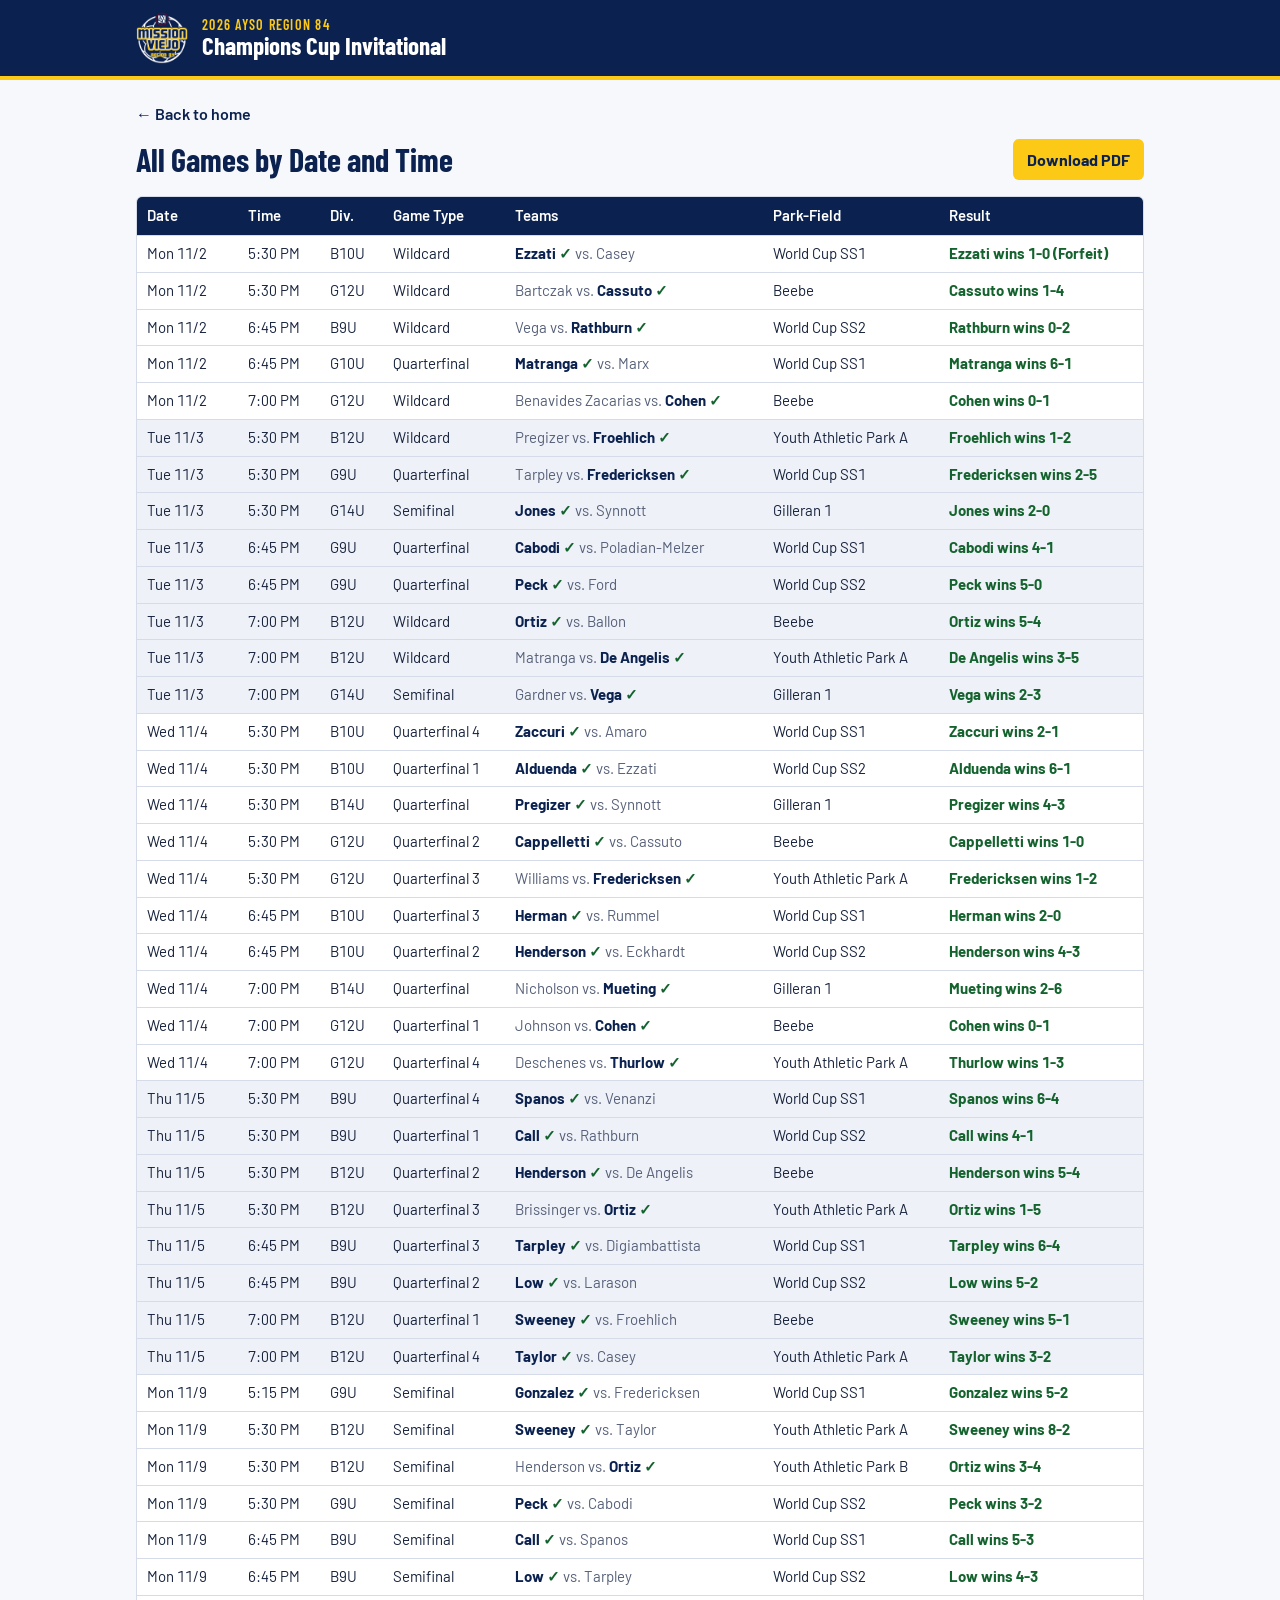
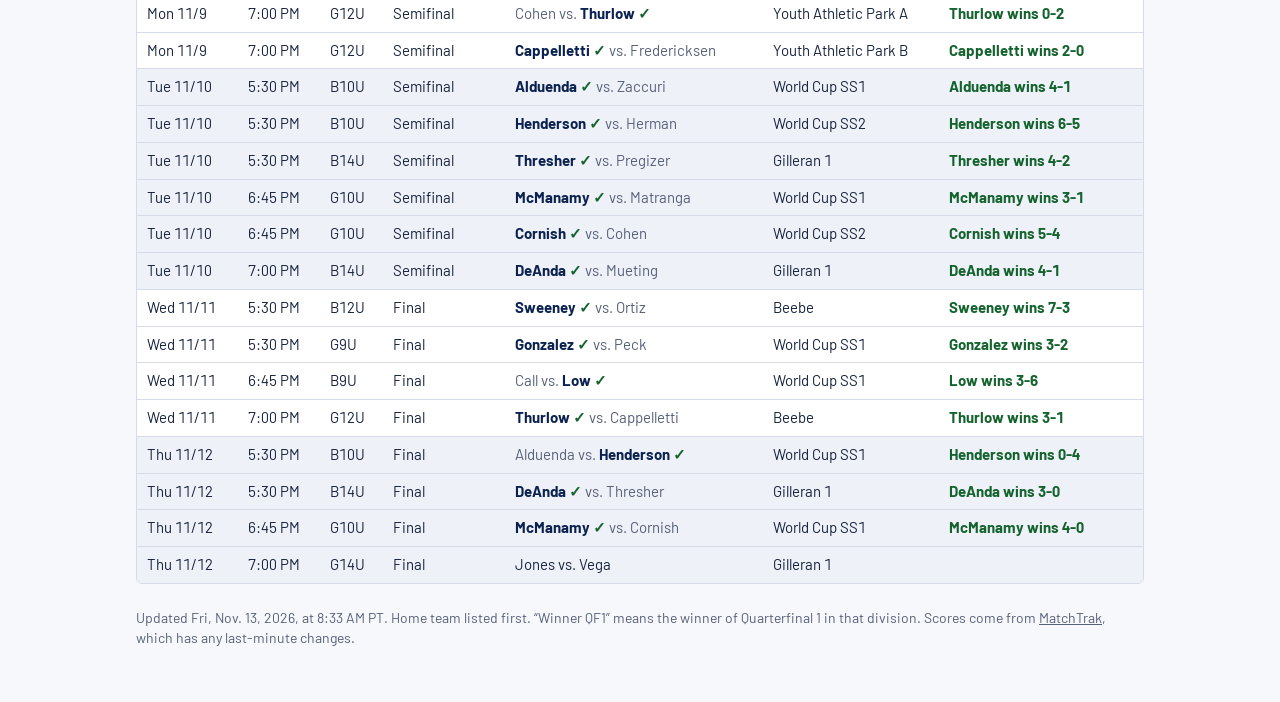
<file: schedule.html>
<!doctype html>
<html lang="en"><head><meta charset="utf-8">
<meta name="viewport" content="width=device-width,initial-scale=1,viewport-fit=cover">
<title>All Games | 2026 AYSO Region 84 Champions Cup Invitational</title>
<link rel="icon" href="assets/logo-64.png">
<link rel="preconnect" href="https://fonts.googleapis.com">
<link rel="stylesheet" href="https://fonts.googleapis.com/css2?family=Barlow+Condensed:wght@600;700&family=Barlow:wght@400;600;700&display=swap">
<link rel="stylesheet" href="assets/site.css?v=11130833">
</head><body>
<header class="top"><div class="wrap"><img src="assets/logo-256.png" alt="AYSO Region 84 Mission Viejo logo">
<div class="brand"><div class="yr">2026 AYSO Region 84</div><div class="nm">Champions Cup Invitational</div></div></div></header>
<main class="wrap">
<a class="back" href="index.html">&larr; Back to home</a>
<div class="bar"><h1>All Games by Date and Time</h1>
<a class="btn" href="pdf/2026-champions-cup-all-games.pdf?v=11130833" download>Download PDF</a></div>
<div class="tw"><table><thead><tr><th>Date</th><th>Time</th><th>Div.</th><th>Game Type</th><th>Teams</th><th>Park-Field</th><th>Result</th></tr></thead><tbody>
<tr><td class="nw when">Mon 11/2</td><td class="nw when">5:30 PM</td><td class="nw gt">B10U</td><td class="gt">Wildcard</td><td class="tm"><span class="win">Ezzati</span> <span class="lose">vs.</span> <span class="lose">Casey</span></td><td data-l="Field">World Cup SS1</td><td class="r">Ezzati wins 1-0 (Forfeit)</td></tr>
<tr><td class="nw when">Mon 11/2</td><td class="nw when">5:30 PM</td><td class="nw gt">G12U</td><td class="gt">Wildcard</td><td class="tm"><span class="lose">Bartczak</span> <span class="lose">vs.</span> <span class="win">Cassuto</span></td><td data-l="Field">Beebe</td><td class="r">Cassuto wins 1-4</td></tr>
<tr><td class="nw when">Mon 11/2</td><td class="nw when">6:45 PM</td><td class="nw gt">B9U</td><td class="gt">Wildcard</td><td class="tm"><span class="lose">Vega</span> <span class="lose">vs.</span> <span class="win">Rathburn</span></td><td data-l="Field">World Cup SS2</td><td class="r">Rathburn wins 0-2</td></tr>
<tr><td class="nw when">Mon 11/2</td><td class="nw when">6:45 PM</td><td class="nw gt">G10U</td><td class="gt">Quarterfinal</td><td class="tm"><span class="win">Matranga</span> <span class="lose">vs.</span> <span class="lose">Marx</span></td><td data-l="Field">World Cup SS1</td><td class="r">Matranga wins 6-1</td></tr>
<tr><td class="nw when">Mon 11/2</td><td class="nw when">7:00 PM</td><td class="nw gt">G12U</td><td class="gt">Wildcard</td><td class="tm"><span class="lose">Benavides Zacarias</span> <span class="lose">vs.</span> <span class="win">Cohen</span></td><td data-l="Field">Beebe</td><td class="r">Cohen wins 0-1</td></tr>
<tr class=alt><td class="nw when">Tue 11/3</td><td class="nw when">5:30 PM</td><td class="nw gt">B12U</td><td class="gt">Wildcard</td><td class="tm"><span class="lose">Pregizer</span> <span class="lose">vs.</span> <span class="win">Froehlich</span></td><td data-l="Field">Youth Athletic Park A</td><td class="r">Froehlich wins 1-2</td></tr>
<tr class=alt><td class="nw when">Tue 11/3</td><td class="nw when">5:30 PM</td><td class="nw gt">G9U</td><td class="gt">Quarterfinal</td><td class="tm"><span class="lose">Tarpley</span> <span class="lose">vs.</span> <span class="win">Fredericksen</span></td><td data-l="Field">World Cup SS1</td><td class="r">Fredericksen wins 2-5</td></tr>
<tr class=alt><td class="nw when">Tue 11/3</td><td class="nw when">5:30 PM</td><td class="nw gt">G14U</td><td class="gt">Semifinal</td><td class="tm"><span class="win">Jones</span> <span class="lose">vs.</span> <span class="lose">Synnott</span></td><td data-l="Field">Gilleran 1</td><td class="r">Jones wins 2-0</td></tr>
<tr class=alt><td class="nw when">Tue 11/3</td><td class="nw when">6:45 PM</td><td class="nw gt">G9U</td><td class="gt">Quarterfinal</td><td class="tm"><span class="win">Cabodi</span> <span class="lose">vs.</span> <span class="lose">Poladian-Melzer</span></td><td data-l="Field">World Cup SS1</td><td class="r">Cabodi wins 4-1</td></tr>
<tr class=alt><td class="nw when">Tue 11/3</td><td class="nw when">6:45 PM</td><td class="nw gt">G9U</td><td class="gt">Quarterfinal</td><td class="tm"><span class="win">Peck</span> <span class="lose">vs.</span> <span class="lose">Ford</span></td><td data-l="Field">World Cup SS2</td><td class="r">Peck wins 5-0</td></tr>
<tr class=alt><td class="nw when">Tue 11/3</td><td class="nw when">7:00 PM</td><td class="nw gt">B12U</td><td class="gt">Wildcard</td><td class="tm"><span class="win">Ortiz</span> <span class="lose">vs.</span> <span class="lose">Ballon</span></td><td data-l="Field">Beebe</td><td class="r">Ortiz wins 5-4</td></tr>
<tr class=alt><td class="nw when">Tue 11/3</td><td class="nw when">7:00 PM</td><td class="nw gt">B12U</td><td class="gt">Wildcard</td><td class="tm"><span class="lose">Matranga</span> <span class="lose">vs.</span> <span class="win">De Angelis</span></td><td data-l="Field">Youth Athletic Park A</td><td class="r">De Angelis wins 3-5</td></tr>
<tr class=alt><td class="nw when">Tue 11/3</td><td class="nw when">7:00 PM</td><td class="nw gt">G14U</td><td class="gt">Semifinal</td><td class="tm"><span class="lose">Gardner</span> <span class="lose">vs.</span> <span class="win">Vega</span></td><td data-l="Field">Gilleran 1</td><td class="r">Vega wins 2-3</td></tr>
<tr><td class="nw when">Wed 11/4</td><td class="nw when">5:30 PM</td><td class="nw gt">B10U</td><td class="gt">Quarterfinal 4</td><td class="tm"><span class="win">Zaccuri</span> <span class="lose">vs.</span> <span class="lose">Amaro</span></td><td data-l="Field">World Cup SS1</td><td class="r">Zaccuri wins 2-1</td></tr>
<tr><td class="nw when">Wed 11/4</td><td class="nw when">5:30 PM</td><td class="nw gt">B10U</td><td class="gt">Quarterfinal 1</td><td class="tm"><span class="win">Alduenda</span> <span class="lose">vs.</span> <span class="lose">Ezzati</span></td><td data-l="Field">World Cup SS2</td><td class="r">Alduenda wins 6-1</td></tr>
<tr><td class="nw when">Wed 11/4</td><td class="nw when">5:30 PM</td><td class="nw gt">B14U</td><td class="gt">Quarterfinal</td><td class="tm"><span class="win">Pregizer</span> <span class="lose">vs.</span> <span class="lose">Synnott</span></td><td data-l="Field">Gilleran 1</td><td class="r">Pregizer wins 4-3</td></tr>
<tr><td class="nw when">Wed 11/4</td><td class="nw when">5:30 PM</td><td class="nw gt">G12U</td><td class="gt">Quarterfinal 2</td><td class="tm"><span class="win">Cappelletti</span> <span class="lose">vs.</span> <span class="lose">Cassuto</span></td><td data-l="Field">Beebe</td><td class="r">Cappelletti wins 1-0</td></tr>
<tr><td class="nw when">Wed 11/4</td><td class="nw when">5:30 PM</td><td class="nw gt">G12U</td><td class="gt">Quarterfinal 3</td><td class="tm"><span class="lose">Williams</span> <span class="lose">vs.</span> <span class="win">Fredericksen</span></td><td data-l="Field">Youth Athletic Park A</td><td class="r">Fredericksen wins 1-2</td></tr>
<tr><td class="nw when">Wed 11/4</td><td class="nw when">6:45 PM</td><td class="nw gt">B10U</td><td class="gt">Quarterfinal 3</td><td class="tm"><span class="win">Herman</span> <span class="lose">vs.</span> <span class="lose">Rummel</span></td><td data-l="Field">World Cup SS1</td><td class="r">Herman wins 2-0</td></tr>
<tr><td class="nw when">Wed 11/4</td><td class="nw when">6:45 PM</td><td class="nw gt">B10U</td><td class="gt">Quarterfinal 2</td><td class="tm"><span class="win">Henderson</span> <span class="lose">vs.</span> <span class="lose">Eckhardt</span></td><td data-l="Field">World Cup SS2</td><td class="r">Henderson wins 4-3</td></tr>
<tr><td class="nw when">Wed 11/4</td><td class="nw when">7:00 PM</td><td class="nw gt">B14U</td><td class="gt">Quarterfinal</td><td class="tm"><span class="lose">Nicholson</span> <span class="lose">vs.</span> <span class="win">Mueting</span></td><td data-l="Field">Gilleran 1</td><td class="r">Mueting wins 2-6</td></tr>
<tr><td class="nw when">Wed 11/4</td><td class="nw when">7:00 PM</td><td class="nw gt">G12U</td><td class="gt">Quarterfinal 1</td><td class="tm"><span class="lose">Johnson</span> <span class="lose">vs.</span> <span class="win">Cohen</span></td><td data-l="Field">Beebe</td><td class="r">Cohen wins 0-1</td></tr>
<tr><td class="nw when">Wed 11/4</td><td class="nw when">7:00 PM</td><td class="nw gt">G12U</td><td class="gt">Quarterfinal 4</td><td class="tm"><span class="lose">Deschenes</span> <span class="lose">vs.</span> <span class="win">Thurlow</span></td><td data-l="Field">Youth Athletic Park A</td><td class="r">Thurlow wins 1-3</td></tr>
<tr class=alt><td class="nw when">Thu 11/5</td><td class="nw when">5:30 PM</td><td class="nw gt">B9U</td><td class="gt">Quarterfinal 4</td><td class="tm"><span class="win">Spanos</span> <span class="lose">vs.</span> <span class="lose">Venanzi</span></td><td data-l="Field">World Cup SS1</td><td class="r">Spanos wins 6-4</td></tr>
<tr class=alt><td class="nw when">Thu 11/5</td><td class="nw when">5:30 PM</td><td class="nw gt">B9U</td><td class="gt">Quarterfinal 1</td><td class="tm"><span class="win">Call</span> <span class="lose">vs.</span> <span class="lose">Rathburn</span></td><td data-l="Field">World Cup SS2</td><td class="r">Call wins 4-1</td></tr>
<tr class=alt><td class="nw when">Thu 11/5</td><td class="nw when">5:30 PM</td><td class="nw gt">B12U</td><td class="gt">Quarterfinal 2</td><td class="tm"><span class="win">Henderson</span> <span class="lose">vs.</span> <span class="lose">De Angelis</span></td><td data-l="Field">Beebe</td><td class="r">Henderson wins 5-4</td></tr>
<tr class=alt><td class="nw when">Thu 11/5</td><td class="nw when">5:30 PM</td><td class="nw gt">B12U</td><td class="gt">Quarterfinal 3</td><td class="tm"><span class="lose">Brissinger</span> <span class="lose">vs.</span> <span class="win">Ortiz</span></td><td data-l="Field">Youth Athletic Park A</td><td class="r">Ortiz wins 1-5</td></tr>
<tr class=alt><td class="nw when">Thu 11/5</td><td class="nw when">6:45 PM</td><td class="nw gt">B9U</td><td class="gt">Quarterfinal 3</td><td class="tm"><span class="win">Tarpley</span> <span class="lose">vs.</span> <span class="lose">Digiambattista</span></td><td data-l="Field">World Cup SS1</td><td class="r">Tarpley wins 6-4</td></tr>
<tr class=alt><td class="nw when">Thu 11/5</td><td class="nw when">6:45 PM</td><td class="nw gt">B9U</td><td class="gt">Quarterfinal 2</td><td class="tm"><span class="win">Low</span> <span class="lose">vs.</span> <span class="lose">Larason</span></td><td data-l="Field">World Cup SS2</td><td class="r">Low wins 5-2</td></tr>
<tr class=alt><td class="nw when">Thu 11/5</td><td class="nw when">7:00 PM</td><td class="nw gt">B12U</td><td class="gt">Quarterfinal 1</td><td class="tm"><span class="win">Sweeney</span> <span class="lose">vs.</span> <span class="lose">Froehlich</span></td><td data-l="Field">Beebe</td><td class="r">Sweeney wins 5-1</td></tr>
<tr class=alt><td class="nw when">Thu 11/5</td><td class="nw when">7:00 PM</td><td class="nw gt">B12U</td><td class="gt">Quarterfinal 4</td><td class="tm"><span class="win">Taylor</span> <span class="lose">vs.</span> <span class="lose">Casey</span></td><td data-l="Field">Youth Athletic Park A</td><td class="r">Taylor wins 3-2</td></tr>
<tr><td class="nw when">Mon 11/9</td><td class="nw when">5:15 PM</td><td class="nw gt">G9U</td><td class="gt">Semifinal</td><td class="tm"><span class="win">Gonzalez</span> <span class="lose">vs.</span> <span class="lose">Fredericksen</span></td><td data-l="Field">World Cup SS1</td><td class="r">Gonzalez wins 5-2</td></tr>
<tr><td class="nw when">Mon 11/9</td><td class="nw when">5:30 PM</td><td class="nw gt">B12U</td><td class="gt">Semifinal</td><td class="tm"><span class="win">Sweeney</span> <span class="lose">vs.</span> <span class="lose">Taylor</span></td><td data-l="Field">Youth Athletic Park A</td><td class="r">Sweeney wins 8-2</td></tr>
<tr><td class="nw when">Mon 11/9</td><td class="nw when">5:30 PM</td><td class="nw gt">B12U</td><td class="gt">Semifinal</td><td class="tm"><span class="lose">Henderson</span> <span class="lose">vs.</span> <span class="win">Ortiz</span></td><td data-l="Field">Youth Athletic Park B</td><td class="r">Ortiz wins 3-4</td></tr>
<tr><td class="nw when">Mon 11/9</td><td class="nw when">5:30 PM</td><td class="nw gt">G9U</td><td class="gt">Semifinal</td><td class="tm"><span class="win">Peck</span> <span class="lose">vs.</span> <span class="lose">Cabodi</span></td><td data-l="Field">World Cup SS2</td><td class="r">Peck wins 3-2</td></tr>
<tr><td class="nw when">Mon 11/9</td><td class="nw when">6:45 PM</td><td class="nw gt">B9U</td><td class="gt">Semifinal</td><td class="tm"><span class="win">Call</span> <span class="lose">vs.</span> <span class="lose">Spanos</span></td><td data-l="Field">World Cup SS1</td><td class="r">Call wins 5-3</td></tr>
<tr><td class="nw when">Mon 11/9</td><td class="nw when">6:45 PM</td><td class="nw gt">B9U</td><td class="gt">Semifinal</td><td class="tm"><span class="win">Low</span> <span class="lose">vs.</span> <span class="lose">Tarpley</span></td><td data-l="Field">World Cup SS2</td><td class="r">Low wins 4-3</td></tr>
<tr><td class="nw when">Mon 11/9</td><td class="nw when">7:00 PM</td><td class="nw gt">G12U</td><td class="gt">Semifinal</td><td class="tm"><span class="lose">Cohen</span> <span class="lose">vs.</span> <span class="win">Thurlow</span></td><td data-l="Field">Youth Athletic Park A</td><td class="r">Thurlow wins 0-2</td></tr>
<tr><td class="nw when">Mon 11/9</td><td class="nw when">7:00 PM</td><td class="nw gt">G12U</td><td class="gt">Semifinal</td><td class="tm"><span class="win">Cappelletti</span> <span class="lose">vs.</span> <span class="lose">Fredericksen</span></td><td data-l="Field">Youth Athletic Park B</td><td class="r">Cappelletti wins 2-0</td></tr>
<tr class=alt><td class="nw when">Tue 11/10</td><td class="nw when">5:30 PM</td><td class="nw gt">B10U</td><td class="gt">Semifinal</td><td class="tm"><span class="win">Alduenda</span> <span class="lose">vs.</span> <span class="lose">Zaccuri</span></td><td data-l="Field">World Cup SS1</td><td class="r">Alduenda wins 4-1</td></tr>
<tr class=alt><td class="nw when">Tue 11/10</td><td class="nw when">5:30 PM</td><td class="nw gt">B10U</td><td class="gt">Semifinal</td><td class="tm"><span class="win">Henderson</span> <span class="lose">vs.</span> <span class="lose">Herman</span></td><td data-l="Field">World Cup SS2</td><td class="r">Henderson wins 6-5</td></tr>
<tr class=alt><td class="nw when">Tue 11/10</td><td class="nw when">5:30 PM</td><td class="nw gt">B14U</td><td class="gt">Semifinal</td><td class="tm"><span class="win">Thresher</span> <span class="lose">vs.</span> <span class="lose">Pregizer</span></td><td data-l="Field">Gilleran 1</td><td class="r">Thresher wins 4-2</td></tr>
<tr class=alt><td class="nw when">Tue 11/10</td><td class="nw when">6:45 PM</td><td class="nw gt">G10U</td><td class="gt">Semifinal</td><td class="tm"><span class="win">McManamy</span> <span class="lose">vs.</span> <span class="lose">Matranga</span></td><td data-l="Field">World Cup SS1</td><td class="r">McManamy wins 3-1</td></tr>
<tr class=alt><td class="nw when">Tue 11/10</td><td class="nw when">6:45 PM</td><td class="nw gt">G10U</td><td class="gt">Semifinal</td><td class="tm"><span class="win">Cornish</span> <span class="lose">vs.</span> <span class="lose">Cohen</span></td><td data-l="Field">World Cup SS2</td><td class="r">Cornish wins 5-4</td></tr>
<tr class=alt><td class="nw when">Tue 11/10</td><td class="nw when">7:00 PM</td><td class="nw gt">B14U</td><td class="gt">Semifinal</td><td class="tm"><span class="win">DeAnda</span> <span class="lose">vs.</span> <span class="lose">Mueting</span></td><td data-l="Field">Gilleran 1</td><td class="r">DeAnda wins 4-1</td></tr>
<tr><td class="nw when">Wed 11/11</td><td class="nw when">5:30 PM</td><td class="nw gt">B12U</td><td class="gt">Final</td><td class="tm"><span class="win">Sweeney</span> <span class="lose">vs.</span> <span class="lose">Ortiz</span></td><td data-l="Field">Beebe</td><td class="r">Sweeney wins 7-3</td></tr>
<tr><td class="nw when">Wed 11/11</td><td class="nw when">5:30 PM</td><td class="nw gt">G9U</td><td class="gt">Final</td><td class="tm"><span class="win">Gonzalez</span> <span class="lose">vs.</span> <span class="lose">Peck</span></td><td data-l="Field">World Cup SS1</td><td class="r">Gonzalez wins 3-2</td></tr>
<tr><td class="nw when">Wed 11/11</td><td class="nw when">6:45 PM</td><td class="nw gt">B9U</td><td class="gt">Final</td><td class="tm"><span class="lose">Call</span> <span class="lose">vs.</span> <span class="win">Low</span></td><td data-l="Field">World Cup SS1</td><td class="r">Low wins 3-6</td></tr>
<tr><td class="nw when">Wed 11/11</td><td class="nw when">7:00 PM</td><td class="nw gt">G12U</td><td class="gt">Final</td><td class="tm"><span class="win">Thurlow</span> <span class="lose">vs.</span> <span class="lose">Cappelletti</span></td><td data-l="Field">Beebe</td><td class="r">Thurlow wins 3-1</td></tr>
<tr class=alt><td class="nw when">Thu 11/12</td><td class="nw when">5:30 PM</td><td class="nw gt">B10U</td><td class="gt">Final</td><td class="tm"><span class="lose">Alduenda</span> <span class="lose">vs.</span> <span class="win">Henderson</span></td><td data-l="Field">World Cup SS1</td><td class="r">Henderson wins 0-4</td></tr>
<tr class=alt><td class="nw when">Thu 11/12</td><td class="nw when">5:30 PM</td><td class="nw gt">B14U</td><td class="gt">Final</td><td class="tm"><span class="win">DeAnda</span> <span class="lose">vs.</span> <span class="lose">Thresher</span></td><td data-l="Field">Gilleran 1</td><td class="r">DeAnda wins 3-0</td></tr>
<tr class=alt><td class="nw when">Thu 11/12</td><td class="nw when">6:45 PM</td><td class="nw gt">G10U</td><td class="gt">Final</td><td class="tm"><span class="win">McManamy</span> <span class="lose">vs.</span> <span class="lose">Cornish</span></td><td data-l="Field">World Cup SS1</td><td class="r">McManamy wins 4-0</td></tr>
<tr class=alt><td class="nw when">Thu 11/12</td><td class="nw when">7:00 PM</td><td class="nw gt">G14U</td><td class="gt">Final</td><td class="tm">Jones vs. Vega</td><td data-l="Field">Gilleran 1</td><td class="r"></td></tr>
</tbody></table></div>
<p class="foot">Updated Fri, Nov. 13, 2026, at 8:33 AM PT.  Home team listed first.  &ldquo;Winner QF1&rdquo; means the winner of Quarterfinal 1 in that division.  Scores come from <a href="https://s11l84-26-fall.matchtrak.com/11/main.nsf/schedule-regiongames-t-by-div?OpenView&amp;Start=1&amp;Count=200&amp;ExpandView&amp;RestrictToCategory=R84">MatchTrak</a>, which has any last-minute changes.</p>
</main></body></html>
</file>
<file: assets/site.css>
:root{--navy:#0B2250;--navy2:#16346F;--gold:#FDC917;--red:#C8102E;--ink:#17233D;--muted:#566079;
--line:#D5DBE8;--band:#EEF1F7;--bg:#F7F8FB;--card:#FFFFFF;color-scheme:light}
*{box-sizing:border-box}
body{margin:0;background:var(--bg);color:var(--ink);font:16px/1.45 Barlow,'Helvetica Neue',Arial,sans-serif}
a{color:inherit}
.top{background:var(--navy);color:#fff;border-bottom:4px solid var(--gold)}
.wrap{max-width:1040px;margin:0 auto;padding-left:max(16px,env(safe-area-inset-left,0px));padding-right:max(16px,env(safe-area-inset-right,0px))}
.top .wrap{display:flex;align-items:center;gap:14px;padding-block:12px}
.top img{width:52px;height:52px;flex:none}
.brand{min-width:0}
.brand .yr{font:600 14px/1.1 'Barlow Condensed',Arial,sans-serif;letter-spacing:.09em;text-transform:uppercase;color:var(--gold)}
.brand .nm{font:700 25px/1.08 'Barlow Condensed',Arial,sans-serif;text-wrap:balance}
main{padding-block:22px 40px}
h1{font:700 32px/1.1 'Barlow Condensed',Arial,sans-serif;color:var(--navy);margin:0;text-wrap:balance}
h2{font:700 25px/1.1 'Barlow Condensed',Arial,sans-serif;color:var(--navy);margin:0}
h3{font:700 21px/1.1 'Barlow Condensed',Arial,sans-serif;color:var(--navy);margin:0}
.lead{color:var(--muted);margin:6px 0 0}
.bar{display:flex;flex-wrap:wrap;align-items:center;justify-content:space-between;gap:12px;margin:0 0 16px}
.back{display:inline-block;margin-bottom:14px;font-weight:600;color:var(--navy);text-decoration:none}
.back:hover{text-decoration:underline}
.btn{display:inline-block;background:var(--gold);color:var(--navy);border-radius:6px;padding:9px 14px;font-weight:700;text-decoration:none;white-space:nowrap}
.btn:hover{background:#FFD845}
.btn.sm{padding:5px 10px;font-size:14px}
a:focus-visible{outline:3px solid var(--red);outline-offset:2px}
.choices{display:grid;grid-template-columns:repeat(3,minmax(0,1fr));gap:16px;margin-top:20px}
.choice{display:block;background:var(--navy);color:#fff;border-radius:8px;padding:24px;text-decoration:none;border-bottom:5px solid var(--gold)}
.choice:hover{background:var(--navy2)}
.choice b{display:block;font:700 28px/1.1 'Barlow Condensed',Arial,sans-serif}
.choice span{display:block;margin-top:6px;color:#D6DDEC}
.jump{display:flex;flex-wrap:wrap;gap:6px 14px;margin:6px 0 0}
.jump b{min-width:44px}
.jump a{color:var(--navy);font-weight:600}
.group{margin-top:28px}
.group>h2{border-bottom:3px solid var(--gold);padding-bottom:5px}
.dv{margin-top:20px;scroll-margin-top:12px}
.dvh{display:flex;align-items:center;justify-content:space-between;gap:10px;margin-bottom:8px}
.tw{background:var(--card);border:1px solid var(--line);border-radius:6px;overflow:hidden}
table{border-collapse:collapse;width:100%;font-size:15px;font-variant-numeric:tabular-nums}
th{background:var(--navy);color:#fff;text-align:left;font-weight:600;padding:8px 10px;white-space:nowrap}
td{padding:7px 10px;border-top:1px solid var(--line);vertical-align:top}
tr.alt td{background:var(--band)}
td.r{font-weight:700;color:#14632E}
.win{font-weight:700;color:var(--navy)}
.win::after{content:" \2713";color:#14632E}
.lose{color:var(--muted);font-weight:400}
td.nw{white-space:nowrap}
.foot{margin-top:24px;color:var(--muted);font-size:14px}
@media (max-width:720px){
.choices{grid-template-columns:minmax(0,1fr)}
.brand .nm{font-size:21px}
table,tbody,tr,td{display:block;width:100%}
thead{display:none}
tr{padding:10px 12px;border-top:1px solid var(--line)}
tr:first-child{border-top:0}
tr.alt{background:var(--band)}
td,tr.alt td{padding:0;border:0;background:none}
td[data-l]{color:var(--muted);font-size:14px}
td.tm{color:var(--ink);font-weight:700;font-size:16px;margin:2px 0}
td.gt{color:var(--ink);font-size:14px}
td.when{font-weight:600;color:var(--navy);font-size:15px}
td.r:empty{display:none}
td.r{font-size:15px;margin-top:2px}
}
</file>
